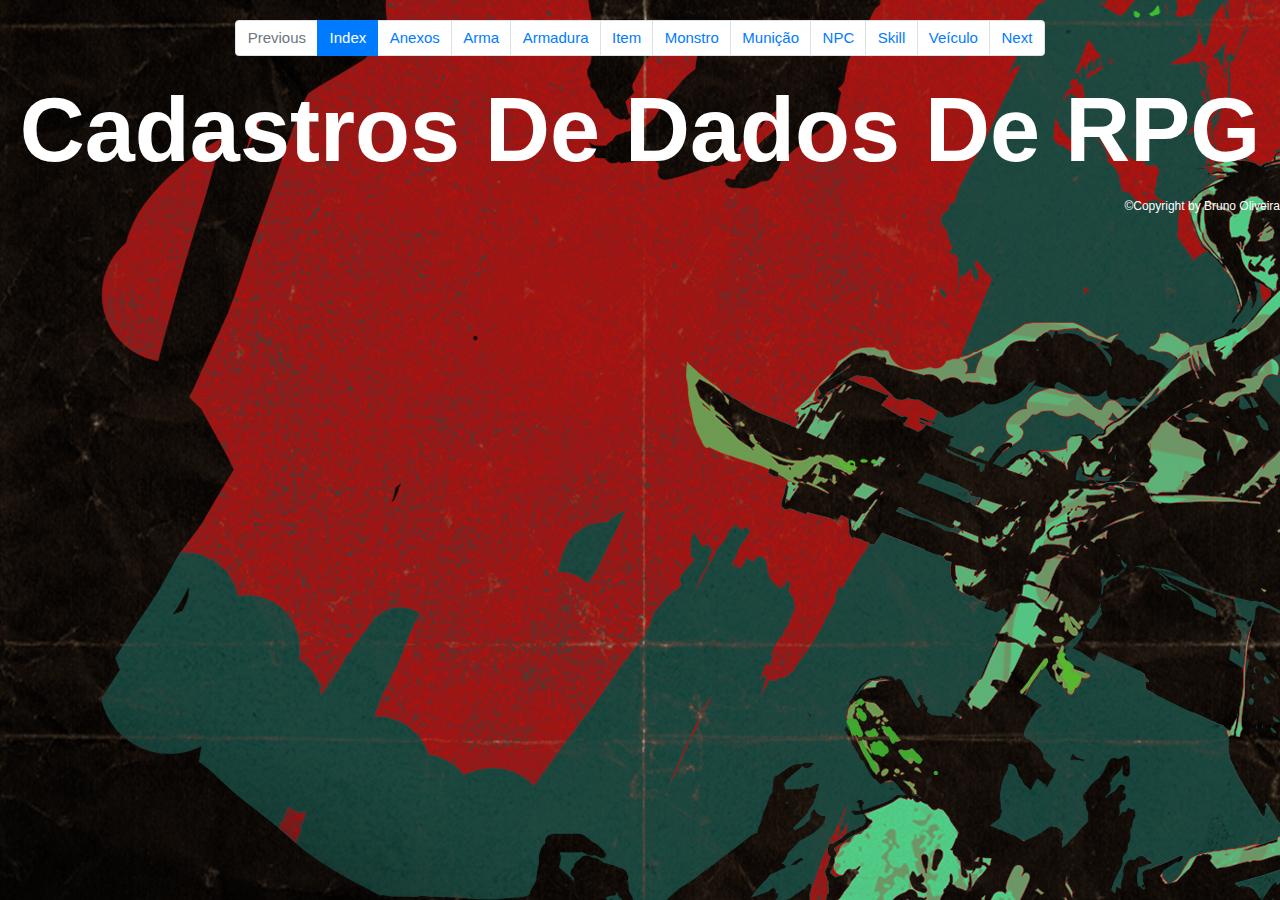
<file: index.html>
<!DOCTYPE html>
<html>

<head>
    <title>RPG</title>
    <meta charset="utf-8">
    <meta name="viewport" content="width=device-width, initial-scale=1">
    <link rel="stylesheet" href="assets/css/bootstrap.css">
    <link rel="stylesheet" href="assets/css/style.css">
    <link rel="stylesheet" href="assets/css/w3.css">
    <link rel="shortcut icon" href="assets/img/ico.png" type="image/x-icon">
</head>

<body background="assets/img/background.jpg" style="background-repeat: no-repeat;">

    <ul class="pagination justify-content-center" style="margin: 20px 0">
        <li class="page-item disabled">
            <a class="page-link" href="#">Previous</a>
        </li>
        <li class="page-item active">
            <a class="page-link" href="index.html">Index</a>
        </li>
        <li class="page-item">
            <a class="page-link" href="attachment.html">Anexos</a>
        </li>
        <li class="page-item">
            <a class="page-link" href="arma.html">Arma</a>
        </li>
        <li class="page-item">
            <a class="page-link" href="armadura.html">Armadura</a>
        </li>
        <li class="page-item">
            <a class="page-link" href="item.html">Item</a>
        </li>
        <li class="page-item">
            <a class="page-link" href="monstro.html">Monstro</a>
        </li>
        <li class="page-item">
            <a class="page-link" href="municaoarmas.html">Munição</a>
        </li>
        <li class="page-item">
            <a class="page-link" href="npc.html">NPC</a>
        </li>
        <li class="page-item">
            <a class="page-link" href="skill.html">Skill</a>
        </li>
        <li class="page-item">
            <a class="page-link" href="veiculo.html">Veículo</a>
        </li>
        <li class="page-item">
            <a class="page-link" href="attachment.html">Next</a>
        </li>
    </ul>
    <h1 class="display-1 text-capitalize font-weight-bolder text-center text-white">Cadastros de Dados de RPG</h1>
    <div class="text-right text-white">
        <small>©Copyright by Bruno Oliveira</small>
    </div>
    <script src="assets/js/jquery.js"></script>
    <script src="assets/js/popper.js"></script>
    <script src="assets/js/bootstrap.js"></script>
    <script src="assets/js/script.js"></script>
</body>

</html>
</file>
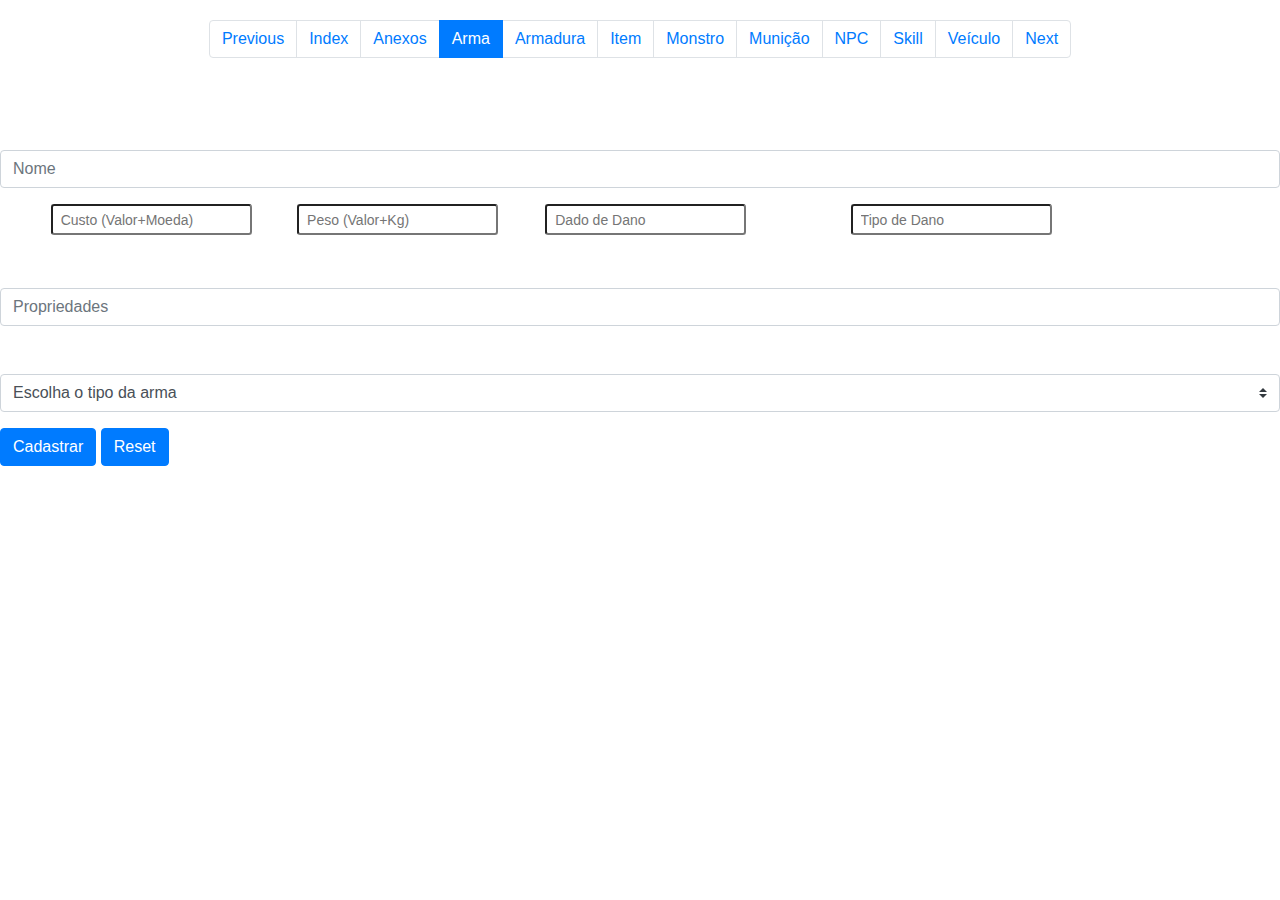
<file: arma.html>
<html>

<head>
    <title>RPG - Armas</title>
    <meta charset="utf-8">
    <meta name="viewport" content="width=device-width, initial-scale=1">
    <link rel="stylesheet" href="https://maxcdn.bootstrapcdn.com/bootstrap/4.3.1/css/bootstrap.min.css">
    <link rel="shortcut icon" href="https://www.favicon.cc/logo3d/444399.png" type="image/x-icon">
</head>

<body background="https://lolstatic-a.akamaihd.net/site/skins-zombie-slayer/e00a99695f876daa0d2226f82576e6a0ac80082f/images/artwork/login-1920x1080.jpg" style="background-repeat: no-repeat;">
    <ul class="pagination justify-content-center" style="margin: 20px 0">
        <li class="page-item">
            <a class="page-link" href="attachment.html">Previous</a>
        </li>
        <li class="page-item">
            <a class="page-link" href="index.html">Index</a>
        </li>
        <li class="page-item">
            <a class="page-link" href="attachment.html">Anexos</a>
        </li>
        <li class="page-item active">
            <a class="page-link" href="arma.html">Arma</a>
        </li>
        <li class="page-item">
            <a class="page-link" href="armadura.html">Armadura</a>
        </li>
        <li class="page-item">
            <a class="page-link" href="item.html">Item</a>
        </li>
        <li class="page-item">
            <a class="page-link" href="monstro.html">Monstro</a>
        </li>
        <li class="page-item">
            <a class="page-link" href="municaoarmas.html">Munição</a>
        </li>
        <li class="page-item">
            <a class="page-link" href="npc.html">NPC</a>
        </li>
        <li class="page-item">
            <a class="page-link" href="skill.html">Skill</a>
        </li>
        <li class="page-item">
            <a class="page-link" href="veiculo.html">Veículo</a>
        </li>
        <li class="page-item">
            <a class="page-link" href="armadura.html">Next</a>
        </li>
    </ul>
    <p class="text-white">Cadastro de Armas</p>

    <form method="post" class="needs-validation" novalidate>

        <div class="form-group">
            <label class="text-white" for="nome">Nome:</label>
            <input type="text" class="form-control" id="nome" placeholder="Nome" value="" name="nome" required />
            <div class="valid-feedback">Válido.</div>
            <div class="invalid-feedback">Por Favor Preencha o Campo.</div>
        </div>
        <div class="form-group float-left">
            <label class="text-white" for="custo">Custo:</label>
            <input type="text" class="form-control-sm" id="custo" placeholder="Custo (Valor+Moeda)" value="" name="custo" required />
            <div class="valid-feedback">Válido.</div>
            <div class="invalid-feedback">Por Favor Preencha o Campo.</div>
        </div>
        <div class="form-group float-left">
            <label class="text-white" for="peso">Peso:</label>
            <input type="text" class="form-control-sm" id="peso" placeholder="Peso (Valor+Kg)" value="" name="peso" required />
            <div class="valid-feedback">Válido.</div>
            <div class="invalid-feedback">Por Favor Preencha o Campo.</div>
        </div>
        <div class="form-group float-left">
            <label class="text-white" for="dano">Dano:</label>
            <input type="text" class="form-control-sm" id="dano" placeholder="Dado de Dano" value="" name="dano" required />
            <div class="valid-feedback">Válido.</div>
            <div class="invalid-feedback">Por Favor Preencha o Campo.</div>
        </div>
        <div class="form-group">
            <label class="text-white" for="tipoDeDano">Tipo de Dano:</label>
            <input type="text" class="form-control-sm" id="tipoDeDano" placeholder="Tipo de Dano" value="" name="tipoDeDano" required />
            <div class="valid-feedback">Válido.</div>
            <div class="invalid-feedback">Por Favor Preencha o Campo.</div>
        </div>
        <div class="form-group">
            <label class="text-white" for="propriedade">Propriedades:</label>
            <input type="text" class="form-control" id="propriedade" placeholder="Propriedades" value="" name="propriedade" required />
            <div class="valid-feedback">Válido.</div>
            <div class="invalid-feedback">Por Favor Preencha o Campo.</div>
        </div>
        <div class="form-group">
            <label class="text-white" for="observacao">Observações:</label>
            <select name="observacao" id="observacao" class="custom-select" required>
            <option selected value="">Escolha o tipo da arma</option>
            <option value="Armas Pequenas">Armas Pequenas</option>
            <option value="Armas Grandes">Armas Grandes</option>
            <option value="Armas Brancas">Armas Brancas</option>
            <option value="Explosivos">Explosivos</option>
            <option value="Especial">Especial</option>
          </select>
            <div class="valid-feedback">Válido.</div>
            <div class="invalid-feedback">Por Favor Preencha o Campo.</div>
        </div>

        <button type="submit" class="btn btn-primary">Cadastrar</button>
        <button type="reset" class="btn btn-primary">Reset</button>

    </form>
    <script src="https://ajax.googleapis.com/ajax/libs/jquery/3.4.1/jquery.min.js"></script>
    <script src="https://cdnjs.cloudflare.com/ajax/libs/popper.js/1.14.7/umd/popper.min.js"></script>
    <script src="https://maxcdn.bootstrapcdn.com/bootstrap/4.3.1/js/bootstrap.min.js"></script>
    <script>
        // Disable form submissions if there are invalid fields
        (function() {
            'use strict';
            window.addEventListener('load', function() {
                // Get the forms we want to add validation styles to
                var forms = document.getElementsByClassName('needs-validation');
                // Loop over them and prevent submission
                var validation = Array.prototype.filter.call(forms, function(form) {
                    form.addEventListener('submit', function(event) {
                        if (form.checkValidity() === false) {
                            event.preventDefault();
                            event.stopPropagation();
                        }
                        form.classList.add('was-validated');
                    }, false);
                });
            }, false);
        })();
    </script>



</body>

</html>
</file>
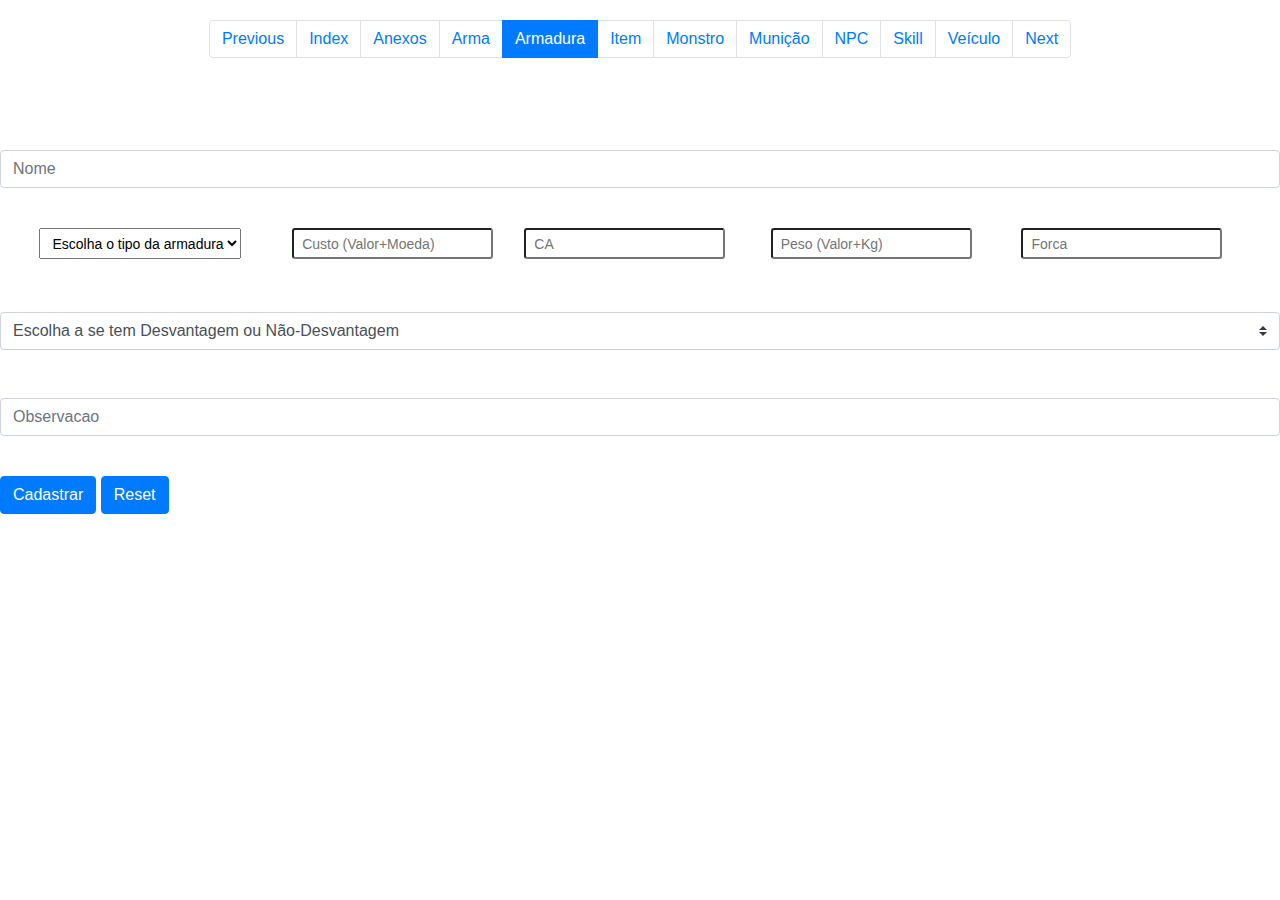
<file: armadura.html>
<!DOCTYPE html>
<html>

<head>
    <title>RPG</title>
    <meta charset="utf-8">
    <meta name="viewport" content="width=device-width, initial-scale=1">
    <link rel="stylesheet" href="https://maxcdn.bootstrapcdn.com/bootstrap/4.3.1/css/bootstrap.min.css">
    <link rel="shortcut icon" href="https://www.favicon.cc/logo3d/444399.png" type="image/x-icon">
</head>

<body background="https://lolstatic-a.akamaihd.net/site/skins-zombie-slayer/e00a99695f876daa0d2226f82576e6a0ac80082f/images/artwork/login-1920x1080.jpg" style="background-repeat: no-repeat;">
    <ul class="pagination justify-content-center" style="margin: 20px 0">
        <li class="page-item">
            <a class="page-link" href="arma.html">Previous</a>
        </li>
        <li class="page-item">
            <a class="page-link" href="index.html">Index</a>
        </li>
        <li class="page-item">
            <a class="page-link" href="attachment.html">Anexos</a>
        </li>
        <li class="page-item">
            <a class="page-link" href="arma.html">Arma</a>
        </li>
        <li class="page-item active">
            <a class="page-link" href="armadura.html">Armadura</a>
        </li>
        <li class="page-item">
            <a class="page-link" href="item.html">Item</a>
        </li>
        <li class="page-item">
            <a class="page-link" href="monstro.html">Monstro</a>
        </li>
        <li class="page-item">
            <a class="page-link" href="municaoarmas.html">Munição</a>
        </li>
        <li class="page-item">
            <a class="page-link" href="npc.html">NPC</a>
        </li>
        <li class="page-item">
            <a class="page-link" href="skill.html">Skill</a>
        </li>
        <li class="page-item">
            <a class="page-link" href="veiculo.html">Veículo</a>
        </li>
        <li class="page-item">
            <a class="page-link" href="item.html">Next</a>
        </li>
    </ul>
    <p class="text-white">Cadastro de Armadura</p>

    <form method="post" class="needs-validation" novalidate>



        <div class="form-group">
            <label class="text-white" for="nome">Nome:</label>
            <input type="text" class="form-control" id="nome" placeholder="Nome" value="" name="nome" required /><br>
            <div class="valid-feedback">Válido.</div>
            <div class="invalid-feedback">Por Favor Preencha o Campo.</div>
        </div>
        <div class="form-group float-left">
            <label class="text-white" for="tipo">Tipo:</label>
            <select name="tipo" id="tipo" class="custom-select-sm" required>
            <option selected value="">Escolha o tipo da armadura</option>
            <option value="Armaduras Leves">Armaduras Leves</option>
            <option value="Armaduras Médias">Armaduras Médias</option>
            <option value="Armaduras Pesadas">Armaduras Pesadas</option>
          </select>
            <div class="valid-feedback">Válido.</div>
            <div class="invalid-feedback">Por Favor Preencha o Campo.</div>
        </div>
        <div class="form-group float-left">
            <label class="text-white" for="custo">Custo:</label>
            <input type="text" class="form-control-sm" id="custo" placeholder="Custo (Valor+Moeda)" value="" name="custo" required /><br>
            <div class="valid-feedback">Válido.</div>
            <div class="invalid-feedback">Por Favor Preencha o Campo.</div>
        </div>
        <div class="form-group float-left">
            <label class="text-white" for="ca">CA:</label>
            <input type="text" class="form-control-sm" id="ca" placeholder="CA" value="" name="ca" required /><br>
            <div class="valid-feedback">Válido.</div>
            <div class="invalid-feedback">Por Favor Preencha o Campo.</div>
        </div>
        <div class="form-group float-left">
            <label class="text-white" for="peso">Peso:</label>
            <input type="text" class="form-control-sm" id="peso" placeholder="Peso (Valor+Kg)" value="" name="peso" required /><br>
            <div class="valid-feedback">Válido.</div>
            <div class="invalid-feedback">Por Favor Preencha o Campo.</div>
        </div>
        <div class="form-group">
            <label class="text-white" for="forca">Forca:</label>
            <input type="text" class="form-control-sm" id="forca" placeholder="Forca" value="" name="forca" required /><br>
            <div class="valid-feedback">Válido.</div>
            <div class="invalid-feedback">Por Favor Preencha o Campo.</div>
        </div>
        <div class="form-group">
            <label class="text-white" for="furtv">Furtividade:</label>
            <select name="furtv" id="furtv" class="custom-select" required>
            <option selected value="">Escolha a se tem Desvantagem ou Não-Desvantagem</option>
            <option value="Desvantagem">Desvantagem</option>
            <option value="X">Não-Desvantagem</option>
            </select>
            <div class="valid-feedback">Válido.</div>
            <div class="invalid-feedback">Por Favor Preencha o Campo.</div>
        </div>
        <div class="form-group">
            <label class="text-white" for="observacao">Observacao:</label>
            <input type="text" class="form-control" id="observacao" placeholder="Observacao" value="" name="observacao" /><br>
            <div class="valid-feedback">Válido.</div>
            <div class="invalid-feedback">Por Favor Preencha o Campo.</div>
        </div>
        <button type="submit" class="btn btn-primary">Cadastrar</button>
        <button type="reset" class="btn btn-primary">Reset</button>
    </form>
    <script src="https://ajax.googleapis.com/ajax/libs/jquery/3.4.1/jquery.min.js"></script>
    <script src="https://cdnjs.cloudflare.com/ajax/libs/popper.js/1.14.7/umd/popper.min.js"></script>
    <script src="https://maxcdn.bootstrapcdn.com/bootstrap/4.3.1/js/bootstrap.min.js"></script>
    <script>
        // Disable form submissions if there are invalid fields
        (function() {
            'use strict';
            window.addEventListener('load', function() {
                // Get the forms we want to add validation styles to
                var forms = document.getElementsByClassName('needs-validation');
                // Loop over them and prevent submission
                var validation = Array.prototype.filter.call(forms, function(form) {
                    form.addEventListener('submit', function(event) {
                        if (form.checkValidity() === false) {
                            event.preventDefault();
                            event.stopPropagation();
                        }
                        form.classList.add('was-validated');
                    }, false);
                });
            }, false);
        })();
    </script>
</body>

</html>
</file>
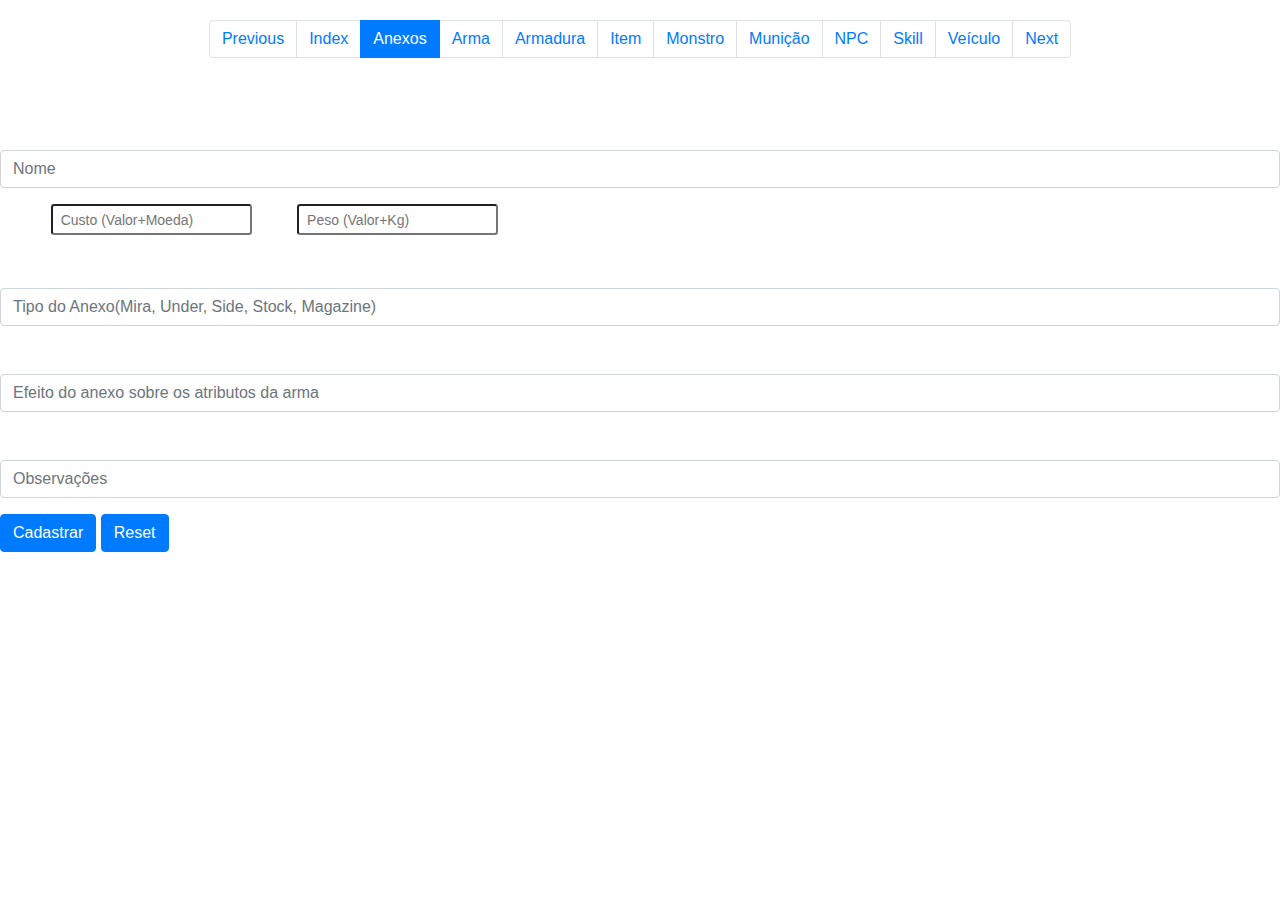
<file: attachment.html>
<!DOCTYPE html>
<html>

<head>
    <title>RPG</title>
    <meta charset="utf-8">
    <meta name="viewport" content="width=device-width, initial-scale=1">
    <link rel="stylesheet" href="https://maxcdn.bootstrapcdn.com/bootstrap/4.3.1/css/bootstrap.min.css">
    <link rel="shortcut icon" href="https://www.favicon.cc/logo3d/444399.png" type="image/x-icon">
</head>

<body background="https://lolstatic-a.akamaihd.net/site/skins-zombie-slayer/e00a99695f876daa0d2226f82576e6a0ac80082f/images/artwork/login-1920x1080.jpg" style="background-repeat: no-repeat;">

    <ul class="pagination justify-content-center" style="margin: 20px 0">
        <li class="page-item">
            <a class="page-link" href="index.html">Previous</a>
        </li>
        <li class="page-item">
            <a class="page-link" href="index.html">Index</a>
        </li>
        <li class="page-item active">
            <a class="page-link" href="attachment.html">Anexos</a>
        </li>
        <li class="page-item">
            <a class="page-link" href="arma.html">Arma</a>
        </li>
        <li class="page-item">
            <a class="page-link" href="armadura.html">Armadura</a>
        </li>
        <li class="page-item">
            <a class="page-link" href="item.html">Item</a>
        </li>
        <li class="page-item">
            <a class="page-link" href="monstro.html">Monstro</a>
        </li>
        <li class="page-item">
            <a class="page-link" href="municaoarmas.html">Munição</a>
        </li>
        <li class="page-item">
            <a class="page-link" href="npc.html">NPC</a>
        </li>
        <li class="page-item">
            <a class="page-link" href="skill.html">Skill</a>
        </li>
        <li class="page-item">
            <a class="page-link" href="veiculo.html">Veículo</a>
        </li>
        <li class="page-item">
            <a class="page-link" href="arma.html">Next</a>
        </li>
    </ul>

    <p class="text-white">Cadastro de Anexos</p>

    <form method="post" class="needs-validation" novalidate>

        <div class="form-group">
            <label class="text-white" for="nome">Nome:</label>
            <input type="text" class="form-control" id="nome" placeholder="Nome" value="" name="nome" required />
            <div class="valid-feedback">Válido.</div>
            <div class="invalid-feedback">Por Favor Preencha o Campo.</div>
        </div>

        <div class="form-group float-left">
            <label class="text-white" for="custo">Custo:</label>
            <input type="text" class="form-control-sm" id="custo" placeholder="Custo (Valor+Moeda)" value="" name="custo" required />
            <div class="valid-feedback">Válido.</div>
            <div class="invalid-feedback">Por Favor Preencha o Campo.</div>
        </div>

        <div class="form-group">
            <label class="text-white" for="peso">Peso:</label>
            <input type="text" class="form-control-sm" id="peso" placeholder="Peso (Valor+Kg)" value="" name="peso" required />
            <div class="valid-feedback">Válido.</div>
            <div class="invalid-feedback">Por Favor Preencha o Campo.</div>
        </div>

        <div class="form-group">
            <label class="text-white" for="tipo">Tipo:</label>
            <input type="text" class="form-control" id="tipo" placeholder="Tipo do Anexo(Mira, Under, Side, Stock, Magazine)" value="" name="tipo" required />
            <div class="valid-feedback">Válido.</div>
            <div class="invalid-feedback">Por Favor Preencha o Campo.</div>
        </div>

        <div class="form-group">
            <label class="text-white" for="efeito">Efeito:</label>
            <input type="text" class="form-control" id="efeito" placeholder="Efeito do anexo sobre os atributos da arma" value="" name="efeito" required />
            <div class="valid-feedback">Válido.</div>
            <div class="invalid-feedback">Por Favor Preencha o Campo.</div>
        </div>

        <div class="form-group">
            <label class="text-white" for="observacao">Observações:</label>
            <input type="text" class="form-control" id="observacao" placeholder="Observações" value="" name="observacao" required />
            <div class="valid-feedback">Válido.</div>
            <div class="invalid-feedback">Por Favor Preencha o Campo.</div>
        </div>

        <button type="submit" class="btn btn-primary">Cadastrar</button>
        <button type="reset" class="btn btn-primary">Reset</button>

    </form>
    <script src="https://ajax.googleapis.com/ajax/libs/jquery/3.4.1/jquery.min.js"></script>
    <script src="https://cdnjs.cloudflare.com/ajax/libs/popper.js/1.14.7/umd/popper.min.js"></script>
    <script src="https://maxcdn.bootstrapcdn.com/bootstrap/4.3.1/js/bootstrap.min.js"></script>
    <script>
        // Disable form submissions if there are invalid fields
        (function() {
            'use strict';
            window.addEventListener('load', function() {
                // Get the forms we want to add validation styles to
                var forms = document.getElementsByClassName('needs-validation');
                // Loop over them and prevent submission
                var validation = Array.prototype.filter.call(forms, function(form) {
                    form.addEventListener('submit', function(event) {
                        if (form.checkValidity() === false) {
                            event.preventDefault();
                            event.stopPropagation();
                        }
                        form.classList.add('was-validated');
                    }, false);
                });
            }, false);
        })();
    </script>
</body>

</html>
</file>
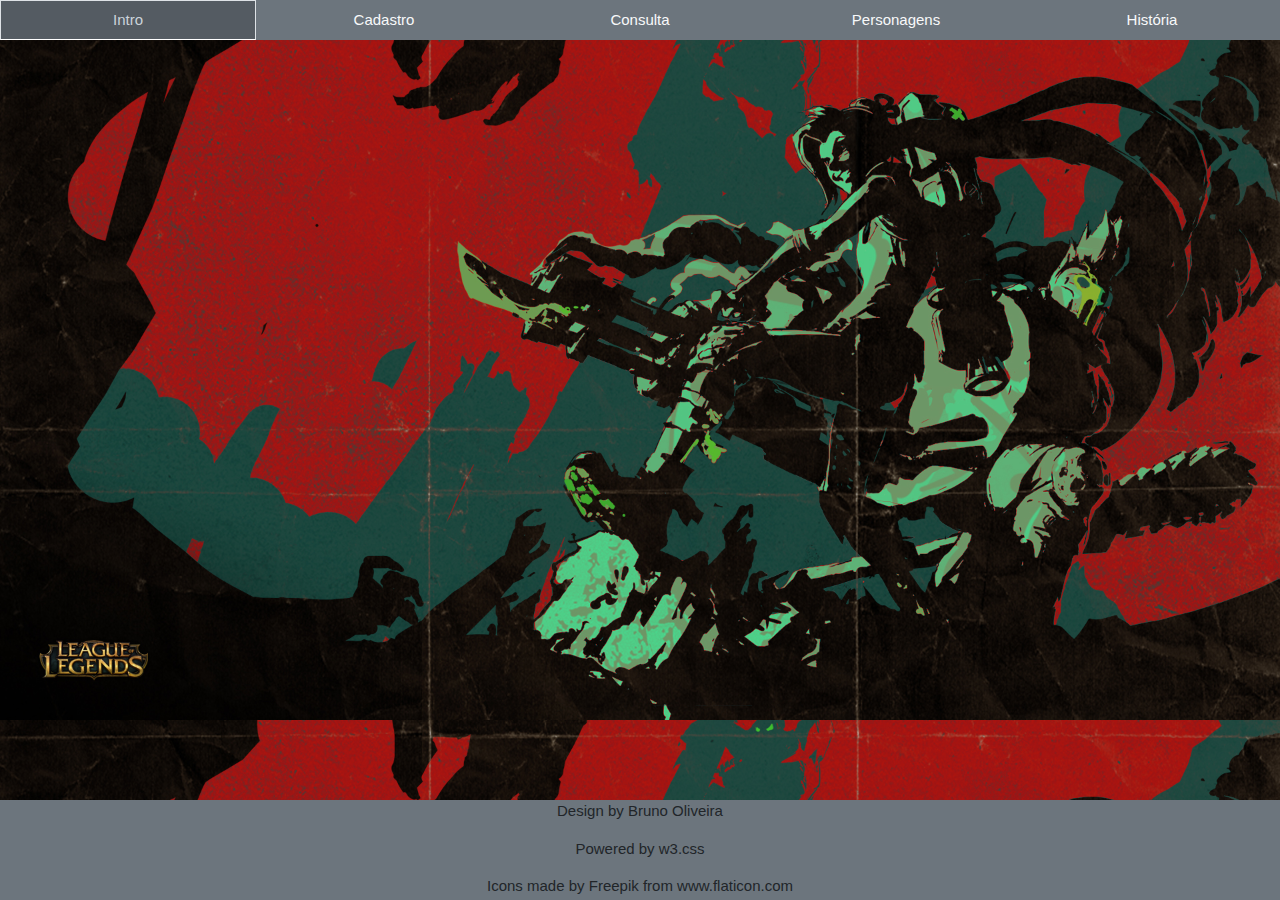
<file: character.html>
<!DOCTYPE html>
<html lang="pt-br">

<head>
    <meta charset="UTF-8">
    <meta name="viewport" content="width=device-width, initial-scale=1.0">
    <meta http-equiv="X-UA-Compatible" content="ie=edge">
    <title>O Inicio do Fim</title>
    <link rel="stylesheet" href="assets/css/style.css">
    <link rel="stylesheet" href="assets/css/bootstrap.css">
    <link rel="stylesheet" href="assets/css/w3.css">
    <link rel="stylesheet" href="https://use.fontawesome.com/releases/v5.6.3/css/all.css" integrity="sha384-UHRtZLI+pbxtHCWp1t77Bi1L4ZtiqrqD80Kn4Z8NTSRyMA2Fd33n5dQ8lWUE00s/" crossorigin="anonymous">
    <link rel="shortcut icon" href="assets/img/ico.png" type="image/x-icon">
</head>

<body class="back">
    <!-- Head Section -->
    <nav class="menu">
        <button type="button" class="open-menu"><i class="fas fa-bars"></i></button>
        <div class="backdrop"></div>
        <ul class="nav nav-tabs nav-justified">
            <li class="nav-item">
                <a class="nav-link active bg-secondary text-light" href="index.html">Intro</a>
            </li>
            <li class="nav-item">
                <a class="nav-link bg-secondary text-light" href="new.html">Cadastro</a>
            </li>
            <li class="nav-item">
                <a class="nav-link bg-secondary text-light" href="search.html">Consulta</a>
            </li>
            <li class="nav-item">
                <a class="nav-link bg-secondary text-light" href="character.html">Personagens</a>
            </li>
            <li class="nav-item">
                <a class="nav-link bg-secondary text-light" href="history.html">História</a>
            </li>
        </ul>
    </nav>

    <!-- Main Section -->
    <!-- TODO: tela inicial, conteudo a definir-->

    <!-- Footer Section -->
    <footer class="w3-container w3-center bg-secondary footer">
        <p class="w3-hover-opacity">
            <a class="links" target="_blank" href="">Design by Bruno Oliveira</a>
        </p>
        <p>Powered by <a href="https://www.w3schools.com/w3css/default.asp" target="_blank">w3.css</a></p>
        <p> Icons made by <a href="https://www.flaticon.com/authors/freepik" target="_blank" title="Freepik">Freepik</a> from <a href="https://www.flaticon.com/" target="_blank" title="Flaticon"> www.flaticon.com</a></p>
    </footer>

    <script src="assets/js/script.js"></script>
    <script src="assets/js/jquery.js"></script>
    <script src="assets/js/popper.js"></script>
    <script src="assets/js/bootstrap.js"></script>
</body>

</html>
</file>
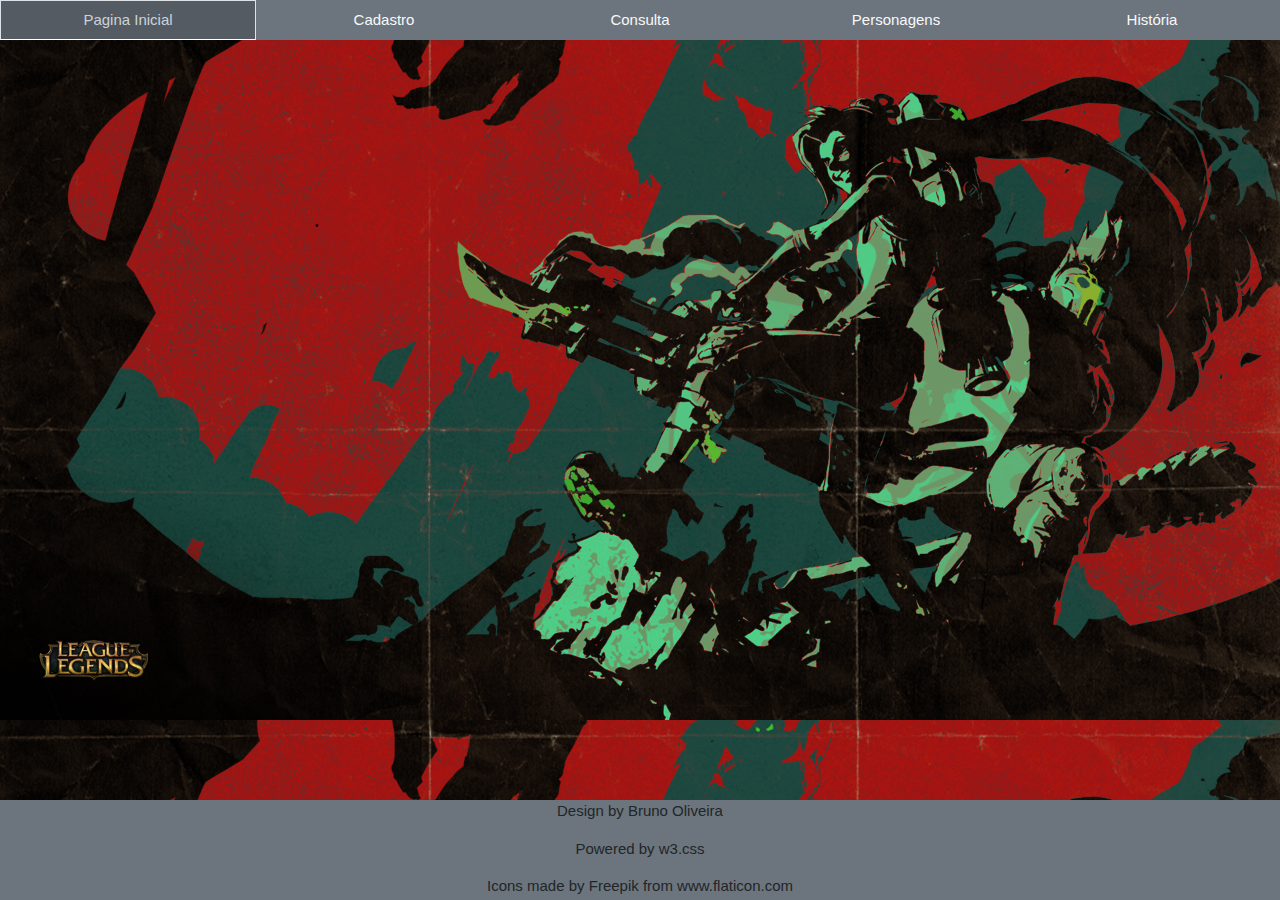
<file: history.html>
<!DOCTYPE html>
<html lang="pt-br">

<head>
    <meta charset="UTF-8">
    <meta name="viewport" content="width=device-width, initial-scale=1.0">
    <meta http-equiv="X-UA-Compatible" content="ie=edge">
    <title>O Inicio do Fim</title>
    <link rel="stylesheet" href="assets/css/style.css">
    <link rel="stylesheet" href="assets/css/bootstrap.css">
    <link rel="stylesheet" href="assets/css/w3.css">
    <link rel="stylesheet" href="https://use.fontawesome.com/releases/v5.6.3/css/all.css" integrity="sha384-UHRtZLI+pbxtHCWp1t77Bi1L4ZtiqrqD80Kn4Z8NTSRyMA2Fd33n5dQ8lWUE00s/" crossorigin="anonymous">
    <link rel="shortcut icon" href="assets/img/ico.png" type="image/x-icon">
</head>

<body class="back">
    <!-- Head Section -->
    <nav class="menu">
        <button type="button" class="open-menu"><i class="fas fa-bars"></i></button>
        <div class="backdrop"></div>
        <ul class="nav nav-tabs nav-justified">
            <li class="nav-item">
                <a class="nav-link active bg-secondary text-light" href="index.html">Pagina Inicial</a>
            </li>
            <li class="nav-item">
                <a class="nav-link bg-secondary text-light" href="new.html">Cadastro</a>
            </li>
            <li class="nav-item">
                <a class="nav-link bg-secondary text-light" href="search.html">Consulta</a>
            </li>
            <li class="nav-item">
                <a class="nav-link bg-secondary text-light" href="character.html">Personagens</a>
            </li>
            <li class="nav-item">
                <a class="nav-link bg-secondary text-light" href="history.html">História</a>
            </li>
        </ul>
    </nav>

    <!-- Main Section -->
    <!-- TODO: tela inicial, conteudo a definir-->

    <!-- Footer Section -->
    <footer class="w3-container w3-center bg-secondary footer">
        <p class="w3-hover-opacity">
            <a class="links" target="_blank" href="">Design by Bruno Oliveira</a>
        </p>
        <p>Powered by <a href="https://www.w3schools.com/w3css/default.asp" target="_blank">w3.css</a></p>
        <p> Icons made by <a href="https://www.flaticon.com/authors/freepik" target="_blank" title="Freepik">Freepik</a> from <a href="https://www.flaticon.com/" target="_blank" title="Flaticon"> www.flaticon.com</a></p>
    </footer>

    <script src="assets/js/script.js"></script>
    <script src="assets/js/jquery.js"></script>
    <script src="assets/js/popper.js"></script>
    <script src="assets/js/bootstrap.js"></script>
</body>

</html>
</file>
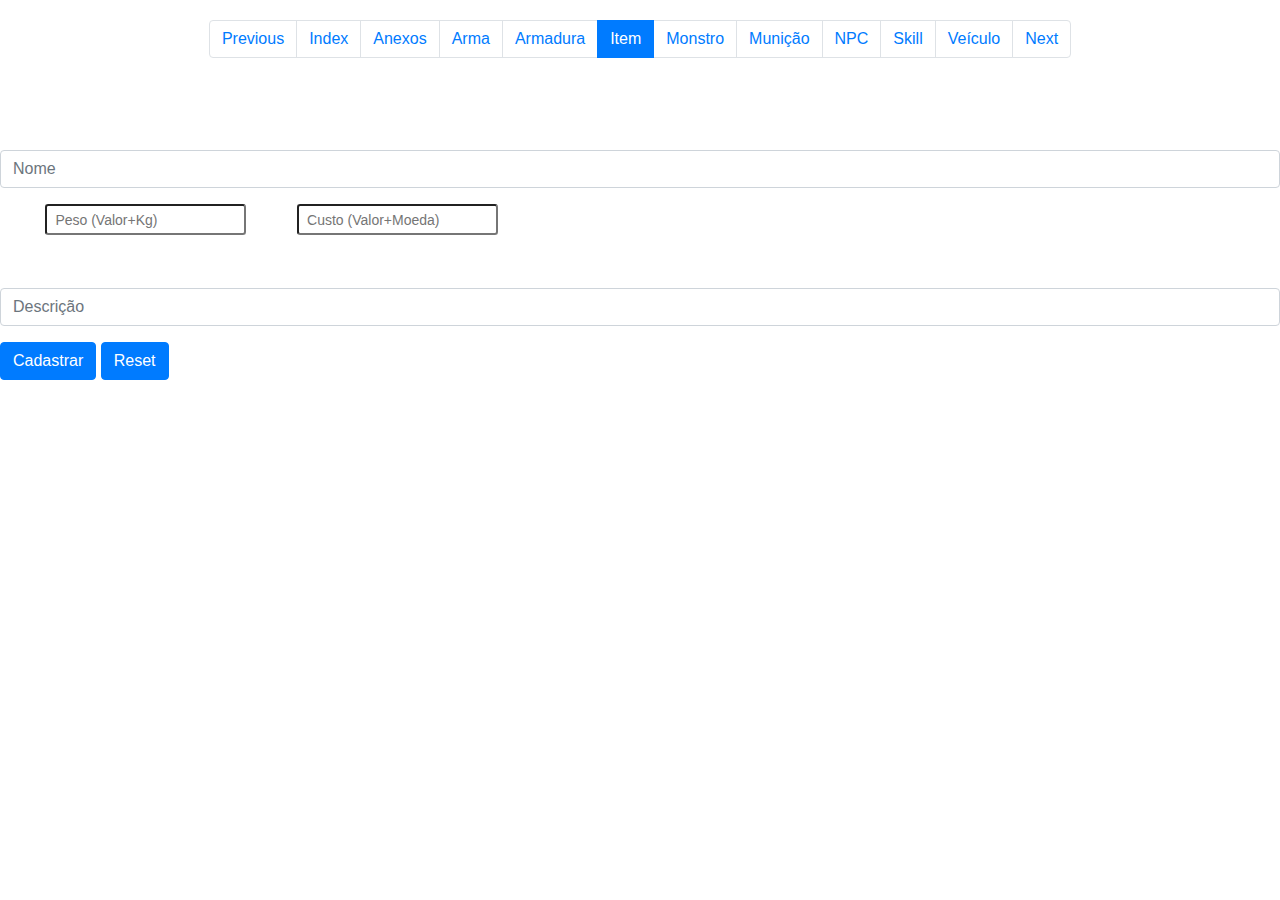
<file: item.html>
<!DOCTYPE html>
<html>

<head>
    <title>RPG - Item</title>
    <meta charset="utf-8">
    <meta name="viewport" content="width=device-width, initial-scale=1">
    <link rel="stylesheet" href="https://maxcdn.bootstrapcdn.com/bootstrap/4.3.1/css/bootstrap.min.css">
    <link rel="shortcut icon" href="https://www.favicon.cc/logo3d/444399.png" type="image/x-icon">
</head>

<body background="https://lolstatic-a.akamaihd.net/site/skins-zombie-slayer/e00a99695f876daa0d2226f82576e6a0ac80082f/images/artwork/login-1920x1080.jpg" style="background-repeat: no-repeat;">
    <ul class="pagination justify-content-center" style="margin: 20px 0">
        <li class="page-item">
            <a class="page-link" href="armadura.html">Previous</a>
        </li>
        <li class="page-item">
            <a class="page-link" href="index.html">Index</a>
        </li>
        <li class="page-item">
            <a class="page-link" href="attachment.html">Anexos</a>
        </li>
        <li class="page-item">
            <a class="page-link" href="arma.html">Arma</a>
        </li>
        <li class="page-item">
            <a class="page-link" href="armadura.html">Armadura</a>
        </li>
        <li class="page-item active">
            <a class="page-link" href="item.html">Item</a>
        </li>
        <li class="page-item">
            <a class="page-link" href="monstro.html">Monstro</a>
        </li>
        <li class="page-item">
            <a class="page-link" href="municaoarmas.html">Munição</a>
        </li>
        <li class="page-item">
            <a class="page-link" href="npc.html">NPC</a>
        </li>
        <li class="page-item">
            <a class="page-link" href="skill.html">Skill</a>
        </li>
        <li class="page-item">
            <a class="page-link" href="veiculo.html">Veículo</a>
        </li>
        <li class="page-item">
            <a class="page-link" href="monstro.html">Next</a>
        </li>
    </ul>
    <p class="text-white">Cadastro de Itens</p>
    <form method="post" class="needs-validation" novalidate>

        <div class="form-group">
            <label class="text-white" for="nome">Nome:</label>
            <input type="text" class="form-control" id="nome" placeholder="Nome" value="" name="nome" required />
            <div class="valid-feedback">Válido.</div>
            <div class="invalid-feedback">Por Favor Preencha o Campo.</div>
        </div>
        <div class="form-group float-left">
            <label class="text-white" for="peso">Peso:</label>
            <input type="text" class="form-control-sm" id="peso" placeholder="Peso (Valor+Kg)" value="" name="peso" required />
            <div class="valid-feedback">Válido.</div>
            <div class="invalid-feedback">Por Favor Preencha o Campo.</div>
        </div>
        <div class="form-group">
            <label class="text-white" for="custo">Custo:</label>
            <input type="text" class="form-control-sm" id="custo" placeholder="Custo (Valor+Moeda)" value="" name="custo" required />
            <div class="valid-feedback">Válido.</div>
            <div class="invalid-feedback">Por Favor Preencha o Campo.</div>
        </div>
        <div class="form-group">
            <label class="text-white" for="descricao">Descrição:</label>
            <input type="text" class="form-control" id="descricao" placeholder="Descrição" value="" name="descricao" />
            <div class="valid-feedback">Válido.</div>
            <div class="invalid-feedback">Por Favor Preencha o Campo.</div>
        </div>

        <button type="submit" class="btn btn-primary">Cadastrar</button>
        <button type="reset" class="btn btn-primary">Reset</button>
    </form>
    <script src="https://ajax.googleapis.com/ajax/libs/jquery/3.4.1/jquery.min.js"></script>
    <script src="https://cdnjs.cloudflare.com/ajax/libs/popper.js/1.14.7/umd/popper.min.js"></script>
    <script src="https://maxcdn.bootstrapcdn.com/bootstrap/4.3.1/js/bootstrap.min.js"></script>
    <script>
        // Disable form submissions if there are invalid fields
        (function() {
            'use strict';
            window.addEventListener('load', function() {
                // Get the forms we want to add validation styles to
                var forms = document.getElementsByClassName('needs-validation');
                // Loop over them and prevent submission
                var validation = Array.prototype.filter.call(forms, function(form) {
                    form.addEventListener('submit', function(event) {
                        if (form.checkValidity() === false) {
                            event.preventDefault();
                            event.stopPropagation();
                        }
                        form.classList.add('was-validated');
                    }, false);
                });
            }, false);
        })();
    </script>

</body>

</html>
</file>
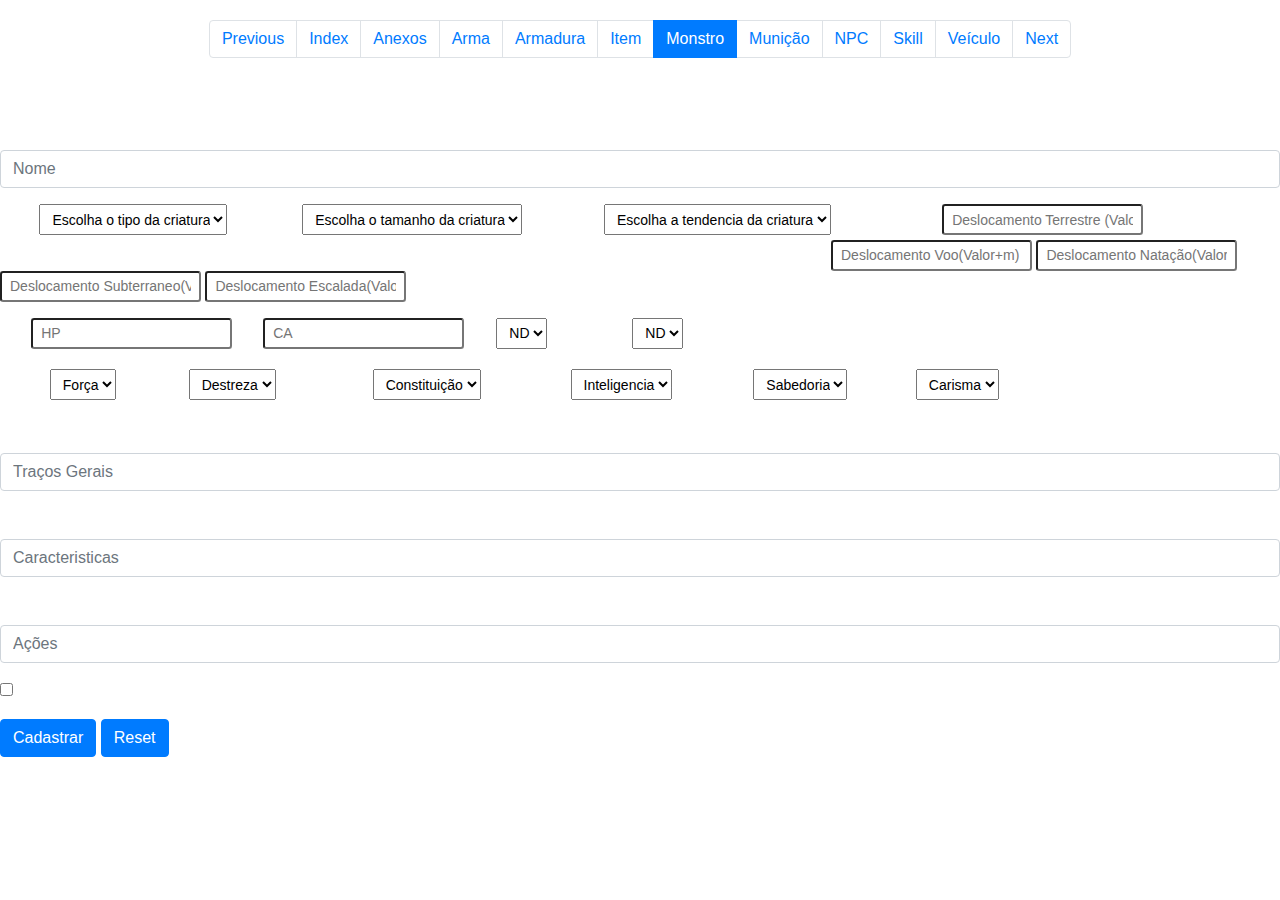
<file: monstro.html>
<!DOCTYPE html>
<html>

<head>
    <title>RPG - Monstro</title>
    <meta charset="utf-8">
    <meta name="viewport" content="width=device-width, initial-scale=1">
    <link rel="stylesheet" href="https://maxcdn.bootstrapcdn.com/bootstrap/4.3.1/css/bootstrap.min.css">
    <link rel="shortcut icon" href="https://www.favicon.cc/logo3d/444399.png" type="image/x-icon">
</head>

<body background="https://lolstatic-a.akamaihd.net/site/skins-zombie-slayer/e00a99695f876daa0d2226f82576e6a0ac80082f/images/artwork/login-1920x1080.jpg" style="background-repeat: no-repeat;">
    <ul class="pagination justify-content-center" style="margin: 20px 0">
        <li class="page-item">
            <a class="page-link" href="item.html">Previous</a>
        </li>
        <li class="page-item">
            <a class="page-link" href="index.html">Index</a>
        </li>
        <li class="page-item">
            <a class="page-link" href="attachment.html">Anexos</a>
        </li>
        <li class="page-item">
            <a class="page-link" href="arma.html">Arma</a>
        </li>
        <li class="page-item">
            <a class="page-link" href="armadura.html">Armadura</a>
        </li>
        <li class="page-item">
            <a class="page-link" href="item.html">Item</a>
        </li>
        <li class="page-item active">
            <a class="page-link" href="monstro.html">Monstro</a>
        </li>
        <li class="page-item">
            <a class="page-link" href="municaoarmas.html">Munição</a>
        </li>
        <li class="page-item">
            <a class="page-link" href="npc.html">NPC</a>
        </li>
        <li class="page-item">
            <a class="page-link" href="skill.html">Skill</a>
        </li>
        <li class="page-item">
            <a class="page-link" href="veiculo.html">Veículo</a>
        </li>
        <li class="page-item">
            <a class="page-link" href="municaoarmas.html">Next</a>
        </li>
    </ul>
    <p class="text-white">Cadastro de Monstro</p>

    <form method="post" class="needs-validation" novalidate>

        <div class="form-group">
            <label class="text-white" for="nome">Nome:</label>
            <input type="text" class="form-control" id="nome" placeholder="Nome" value="" name="nome" required />
            <div class="valid-feedback">Válido.</div>
            <div class="invalid-feedback">Por Favor Preencha o Campo.</div>
        </div>
        <div class="form-group float-left">
            <label class="text-white" for="tipo">Tipo:</label>
            <select class="custom-select-sm" id="tipo" name="tipo" required>
            <option selected value="">Escolha o tipo da criatura</option>
            <option value="Bestas">Bestas</option>
            <option value="Celestial">Celestial</option>
            <option value="Constructo">Constructo</option>
            <option value="Corruptor">Corruptor</option>
            <option value="Humanoide">Humanoide</option>
            <option value="Monstruosidade">Monstruosidade</option>
            <option value="Morto-Vivo">Morto-Vivo</option>           
            </select>
            <div class="valid-feedback">Válido.</div>
            <div class="invalid-feedback">Por Favor Preencha o Campo.</div>
        </div>

        <div class="form-group float-left">
            <label class="text-white" for="tamanho">Tamanho:</label>
            <select class="custom-select-sm" id="tamanho" name="tamanho" required>
            <option selected value="">Escolha o tamanho da criatura</option>
            <option value="Miúdo">Miúdo</option>
            <option value="Pequeno">Pequeno</option>
            <option value="Médio">Médio</option>
            <option value="Grande">Grande</option>
            <option value="Enorme">Enorme</option>
            <option value="Imenso">Imenso</option>
            </select>
            <div class="valid-feedback">Válido.</div>
            <div class="invalid-feedback">Por Favor Preencha o Campo.</div>
        </div>
        <div class="form-group float-left">
            <label class="text-white" for="tendencia">Tendencia:</label>
            <select class="custom-select-sm" id="tendencia" name="tendencia" required>
            <option selected value="">Escolha a tendencia da criatura</option>
            <option value="Leal e Bom">Leal e Bom</option>
            <option value="Neutro e Bom">Neutro e Bom</option>
            <option value="Caótico e Bom">Caótico e Bom</option>
            <option value="Neutro">Neutro</option>
            <option value="Neutro e Leal">Neutro e Leal</option>
            <option value="Neutro e Caótico">Neutro e Caótico</option>
            <option value="Leal e Mal">Leal e Mal</option>
            <option value="Neutro e Mal">Neutro e Mal</option>
            <option value="Caótico e Mal">Caótico e Mal</option>
            </select>
            <div class="valid-feedback">Válido.</div>
            <div class="invalid-feedback">Por Favor Preencha o Campo.</div>
        </div>
        <div class="form-group">
            <label class="text-white" for="desloc">Deslocamento:</label>
            <input type="text" class="form-control-sm" id="desloc" placeholder="Deslocamento Terrestre (Valor+m)" value="" name="desloc_t" required />
            <input type="text" class="form-control-sm" id="desloc" placeholder="Deslocamento Voo(Valor+m)" value="" name="desloc_v" />
            <input type="text" class="form-control-sm" id="desloc" placeholder="Deslocamento Natação(Valor+m)" value="" name="desloc_n" />
            <input type="text" class="form-control-sm" id="desloc" placeholder="Deslocamento Subterraneo(Valor+m)" value="" name="desloc_s" />
            <input type="text" class="form-control-sm" id="desloc" placeholder="Deslocamento Escalada(Valor+m)" value="" name="desloc_e" />
            <div class="valid-feedback">Válido.</div>
            <div class="invalid-feedback">Por Favor Preencha o Campo.</div>
        </div>
        <div class="form-group float-left">
            <label class="text-white" for="hp">HP:</label>
            <input type="text" class="form-control-sm" id="hp" placeholder="HP" value="" name="hp" required />
            <div class="valid-feedback">Válido.</div>
            <div class="invalid-feedback">Por Favor Preencha o Campo.</div>
        </div>
        <div class="form-group float-left">
            <label class="text-white" for="ca">CA:</label>
            <input type="text" class="form-control-sm" id="ca" placeholder="CA" value="" name="ca" required />
            <div class="valid-feedback">Válido.</div>
            <div class="invalid-feedback">Por Favor Preencha o Campo.</div>
        </div>
        <div class="form-group float-left">
            <label class="text-white" for="nd">ND:</label>
            <select name="nd" id="nd" class="custom-select-sm" required>
            <option selected value="">ND</option>
            <option value="0(10XP)">0</option>
            <option value="1/8(25XP)">1/8</option>
            <option value="1/4(50XP)">1/4</option>
            <option value="1/2(100XP)">1/2</option>
            <option value="1(200XP)">1</option>
            <option value="2(450XP)">2</option>
            <option value="3(700XP)">3</option>
            <option value="4(1.100XP)">4</option>
            <option value="5(1.800XP)">5</option>
            <option value="6(1.800XP)">6</option>
            <option value="7(2.900XP)">7</option>
            <option value="8(3.900XP)">8</option>
            <option value="9(5.000XP)">9</option>
            <option value="10(5.900XP)">10</option>
            <option value="11(7.200XP)">11</option>
            <option value="12(8.400XP)">12</option>
            <option value="13(10.000XP)">13</option>
            <option value="14(11.500XP)">14</option>
            <option value="15(13.000XP)">15</option>
            <option value="16(15.000XP)">16</option>
            <option value="17(18.000XP)">17</option>
            <option value="18(20.000XP)">18</option>
            <option value="19(22.000XP)">19</option>
            <option value="20(25.000XP)">20</option>
            <option value="21(33.000XP)">21</option>
            <option value="22(41.000XP)">22</option>
            <option value="23(50.000XP)">23</option>
            <option value="24(62.000XP)">24</option>
            <option value="25(75.000XP)">25</option>
            <option value="26(90.000XP)">26</option>
            <option value="27(105.000XP)">27</option>
            <option value="28(120.000XP)">28</option>
            <option value="29(135.000XP)">29</option>
            <option value="30(155.000XP)">30</option>
            </select>
            <div class="valid-feedback">Válido.</div>
            <div class="invalid-feedback">Por Favor Preencha o Campo.</div>
        </div>
        <div class="form-group">
            <label class="text-white" for="bp">BP por ND:</label>
            <select name="bp" id="bp" class="custom-select-sm" required>
            <option selected value="">ND</option>
            <option value="+2">0</option>
            <option value="+2">1/8</option>
            <option value="+2">1/4</option>
            <option value="+2">1/2</option>
            <option value="+2">1</option>
            <option value="+2">2</option>
            <option value="+2">3</option>
            <option value="+2">4</option>
            <option value="+3">5</option>
            <option value="+3">6</option>
            <option value="+3">7</option>
            <option value="+3">8</option>
            <option value="+4">9</option>
            <option value="+4">10</option>
            <option value="+4">11</option>
            <option value="+4">12</option>
            <option value="+5">13</option>
            <option value="+5">14</option>
            <option value="+5">15</option>
            <option value="+5">16</option>
            <option value="+6">17</option>
            <option value="+6">18</option>
            <option value="+6">19</option>
            <option value="+6">20</option>
            <option value="+7">21</option>
            <option value="+7">22</option>
            <option value="+7">23</option>
            <option value="+7">24</option>
            <option value="+8">25</option>
            <option value="+8">26</option>
            <option value="+8">27</option>
            <option value="+8">28</option>
            <option value="+9">29</option>
            <option value="+9">30</option>
            </select>
            <div class="valid-feedback">Válido.</div>
            <div class="invalid-feedback">Por Favor Preencha o Campo.</div>
        </div>
        <div class="form-group float-left">
            <label class="text-white" for="str">Forca:</label>
            <select name="str" id="str" class="custom-select-sm" required>
            <option selected value="">Força</option>
            <option value="1(-5)">1</option>
            <option value="2(-4)">2</option>
            <option value="3(-4)">3</option>
            <option value="4(-3)">4</option>
            <option value="5(-3)">5</option>
            <option value="6(-2)">6</option>
            <option value="7(-2)">7</option>
            <option value="8(-1)">8</option>
            <option value="9(-1)">9</option>
            <option value="10(0)">10</option>
            <option value="11(0)">11</option>
            <option value="12(+1)">12</option>
            <option value="13(+1)">13</option>
            <option value="14(+2)">14</option>
            <option value="15(+2)">15</option>
            <option value="16(+3)">16</option>
            <option value="17(+3)">17</option>
            <option value="18(+4)">18</option>
            <option value="19(+4)">19</option>
            <option value="20(+5)">20</option>
            <option value="21(+5)">21</option>
            <option value="22(+6)">22</option>
            <option value="23(+6)">23</option>
            <option value="24(+7)">24</option>
            <option value="25(+7">25</option>
            <option value="26(+8)">26</option>
            <option value="27(+8)">27</option>
            <option value="28(+9)">28</option>
            <option value="29(+9)">29</option>
            <option value="30(+10)">30</option>
            </select>
            <div class="valid-feedback">Válido.</div>
            <div class="invalid-feedback">Por Favor Preencha o Campo.</div>
        </div>
        <div class="form-group float-left">
            <label class="text-white" for="dex">Destreza:</label>
            <select name="dex" id="dex" class="custom-select-sm" required>
            <option selected value="">Destreza</option>
            <option value="1(-5)">1</option>
            <option value="2(-4)">2</option>
            <option value="3(-4)">3</option>
            <option value="4(-3)">4</option>
            <option value="5(-3)">5</option>
            <option value="6(-2)">6</option>
            <option value="7(-2)">7</option>
            <option value="8(-1)">8</option>
            <option value="9(-1)">9</option>
            <option value="10(0)">10</option>
            <option value="11(0)">11</option>
            <option value="12(+1)">12</option>
            <option value="13(+1)">13</option>
            <option value="14(+2)">14</option>
            <option value="15(+2)">15</option>
            <option value="16(+3)">16</option>
            <option value="17(+3)">17</option>
            <option value="18(+4)">18</option>
            <option value="19(+4)">19</option>
            <option value="20(+5)">20</option>
            <option value="21(+5)">21</option>
            <option value="22(+6)">22</option>
            <option value="23(+6)">23</option>
            <option value="24(+7)">24</option>
            <option value="25(+7">25</option>
            <option value="26(+8)">26</option>
            <option value="27(+8)">27</option>
            <option value="28(+9)">28</option>
            <option value="29(+9)">29</option>
            <option value="30(+10)">30</option>
            </select>
            <div class="valid-feedback">Válido.</div>
            <div class="invalid-feedback">Por Favor Preencha o Campo.</div>
        </div>
        <div class="form-group float-left">
            <label class="text-white" for="con">Constituição:</label>
            <select name="con" id="con" class="custom-select-sm" required>
            <option selected value="">Constituição</option>
            <option value="1(-5)">1</option>
            <option value="2(-4)">2</option>
            <option value="3(-4)">3</option>
            <option value="4(-3)">4</option>
            <option value="5(-3)">5</option>
            <option value="6(-2)">6</option>
            <option value="7(-2)">7</option>
            <option value="8(-1)">8</option>
            <option value="9(-1)">9</option>
            <option value="10(0)">10</option>
            <option value="11(0)">11</option>
            <option value="12(+1)">12</option>
            <option value="13(+1)">13</option>
            <option value="14(+2)">14</option>
            <option value="15(+2)">15</option>
            <option value="16(+3)">16</option>
            <option value="17(+3)">17</option>
            <option value="18(+4)">18</option>
            <option value="19(+4)">19</option>
            <option value="20(+5)">20</option>
            <option value="21(+5)">21</option>
            <option value="22(+6)">22</option>
            <option value="23(+6)">23</option>
            <option value="24(+7)">24</option>
            <option value="25(+7">25</option>
            <option value="26(+8)">26</option>
            <option value="27(+8)">27</option>
            <option value="28(+9)">28</option>
            <option value="29(+9)">29</option>
            <option value="30(+10)">30</option>
            </select>
            <div class="valid-feedback">Válido.</div>
            <div class="invalid-feedback">Por Favor Preencha o Campo.</div>
        </div>
        <div class="form-group float-left">
            <label class="text-white" for="inte">Inteligencia:</label>
            <select name="inte" id="inte" class="custom-select-sm" required>
            <option selected value="">Inteligencia</option>
            <option value="1(-5)">1</option>
            <option value="2(-4)">2</option>
            <option value="3(-4)">3</option>
            <option value="4(-3)">4</option>
            <option value="5(-3)">5</option>
            <option value="6(-2)">6</option>
            <option value="7(-2)">7</option>
            <option value="8(-1)">8</option>
            <option value="9(-1)">9</option>
            <option value="10(0)">10</option>
            <option value="11(0)">11</option>
            <option value="12(+1)">12</option>
            <option value="13(+1)">13</option>
            <option value="14(+2)">14</option>
            <option value="15(+2)">15</option>
            <option value="16(+3)">16</option>
            <option value="17(+3)">17</option>
            <option value="18(+4)">18</option>
            <option value="19(+4)">19</option>
            <option value="20(+5)">20</option>
            <option value="21(+5)">21</option>
            <option value="22(+6)">22</option>
            <option value="23(+6)">23</option>
            <option value="24(+7)">24</option>
            <option value="25(+7">25</option>
            <option value="26(+8)">26</option>
            <option value="27(+8)">27</option>
            <option value="28(+9)">28</option>
            <option value="29(+9)">29</option>
            <option value="30(+10)">30</option>
            </select>
            <div class="valid-feedback">Válido.</div>
            <div class="invalid-feedback">Por Favor Preencha o Campo.</div>
        </div>
        <div class="form-group float-left">
            <label class="text-white" for="wis">Sabedoria:</label>
            <select name="wis" id="wis" class="custom-select-sm" required>
            <option selected value="">Sabedoria</option>
            <option value="1(-5)">1</option>
            <option value="2(-4)">2</option>
            <option value="3(-4)">3</option>
            <option value="4(-3)">4</option>
            <option value="5(-3)">5</option>
            <option value="6(-2)">6</option>
            <option value="7(-2)">7</option>
            <option value="8(-1)">8</option>
            <option value="9(-1)">9</option>
            <option value="10(0)">10</option>
            <option value="11(0)">11</option>
            <option value="12(+1)">12</option>
            <option value="13(+1)">13</option>
            <option value="14(+2)">14</option>
            <option value="15(+2)">15</option>
            <option value="16(+3)">16</option>
            <option value="17(+3)">17</option>
            <option value="18(+4)">18</option>
            <option value="19(+4)">19</option>
            <option value="20(+5)">20</option>
            <option value="21(+5)">21</option>
            <option value="22(+6)">22</option>
            <option value="23(+6)">23</option>
            <option value="24(+7)">24</option>
            <option value="25(+7">25</option>
            <option value="26(+8)">26</option>
            <option value="27(+8)">27</option>
            <option value="28(+9)">28</option>
            <option value="29(+9)">29</option>
            <option value="30(+10)">30</option>
            </select>
            <div class="valid-feedback">Válido.</div>
            <div class="invalid-feedback">Por Favor Preencha o Campo.</div>
        </div>
        <div class="form-group">
            <label class="text-white" for="cha">Carisma:</label>
            <select name="cha" id="cha" class="custom-select-sm" required>
            <option selected value="">Carisma</option>
            <option value="1(-5)">1</option>
            <option value="2(-4)">2</option>
            <option value="3(-4)">3</option>
            <option value="4(-3)">4</option>
            <option value="5(-3)">5</option>
            <option value="6(-2)">6</option>
            <option value="7(-2)">7</option>
            <option value="8(-1)">8</option>
            <option value="9(-1)">9</option>
            <option value="10(0)">10</option>
            <option value="11(0)">11</option>
            <option value="12(+1)">12</option>
            <option value="13(+1)">13</option>
            <option value="14(+2)">14</option>
            <option value="15(+2)">15</option>
            <option value="16(+3)">16</option>
            <option value="17(+3)">17</option>
            <option value="18(+4)">18</option>
            <option value="19(+4)">19</option>
            <option value="20(+5)">20</option>
            <option value="21(+5)">21</option>
            <option value="22(+6)">22</option>
            <option value="23(+6)">23</option>
            <option value="24(+7)">24</option>
            <option value="25(+7">25</option>
            <option value="26(+8)">26</option>
            <option value="27(+8)">27</option>
            <option value="28(+9)">28</option>
            <option value="29(+9)">29</option>
            <option value="30(+10)">30</option>
            </select>
            <div class="valid-feedback">Válido.</div>
            <div class="invalid-feedback">Por Favor Preencha o Campo.</div>
        </div>
        <div class="form-group">
            <label class="text-white" for="tracos">Traços Gerais:</label>
            <input type="text" class="form-control" id="tracos" placeholder="Traços Gerais" value="" name="tracos" required />
            <div class="valid-feedback">Válido.</div>
            <div class="invalid-feedback">Por Favor Preencha o Campo.</div>
        </div>
        <div class="form-group">
            <label class="text-white" for="caracteristicas">Caracteristicas:</label>
            <input type="text" class="form-control" id="caracteristicas" placeholder="Caracteristicas" value="" name="caracteristicas" required />
            <div class="valid-feedback">Válido.</div>
            <div class="invalid-feedback">Por Favor Preencha o Campo.</div>
        </div>
        <div class="form-group">
            <label class="text-white" for="acoes">Ações:</label>
            <input type="text" class="form-control" id="acoes" placeholder="Ações" value="" name="acoes" required />
            <div class="valid-feedback">Válido.</div>
            <div class="invalid-feedback">Por Favor Preencha o Campo.</div>
        </div>
        <p class="text-white">
            <input type="checkbox" data-toggle="collapse" data-target="#demo" />Possui Ação Lendaria?</p>
        <div id="demo" class="collapse">
            <div class="form-group">
                <label class="text-white" for="acoeslendarias">Ações Lendarias:</label>
                <input type="text" class="form-control" id="acoeslendarias" placeholder="Ações Lendarias" value="" name="acoeslendarias" />
                <div class="valid-feedback">Válido.</div>
                <div class="invalid-feedback">Por Favor Preencha o Campo.</div>
            </div>
        </div>

        <button type="submit" class="btn btn-primary">Cadastrar</button>
        <button type="reset" class="btn btn-primary">Reset</button>
    </form>
    <script src="https://ajax.googleapis.com/ajax/libs/jquery/3.4.1/jquery.min.js"></script>
    <script src="https://cdnjs.cloudflare.com/ajax/libs/popper.js/1.14.7/umd/popper.min.js"></script>
    <script src="https://maxcdn.bootstrapcdn.com/bootstrap/4.3.1/js/bootstrap.min.js"></script>
    <script>
        // Disable form submissions if there are invalid fields
        (function() {
            'use strict';
            window.addEventListener('load', function() {
                // Get the forms we want to add validation styles to
                var forms = document.getElementsByClassName('needs-validation');
                // Loop over them and prevent submission
                var validation = Array.prototype.filter.call(forms, function(form) {
                    form.addEventListener('submit', function(event) {
                        if (form.checkValidity() === false) {
                            event.preventDefault();
                            event.stopPropagation();
                        }
                        form.classList.add('was-validated');
                    }, false);
                });
            }, false);
        })();
    </script>
</body>

</html>
</file>
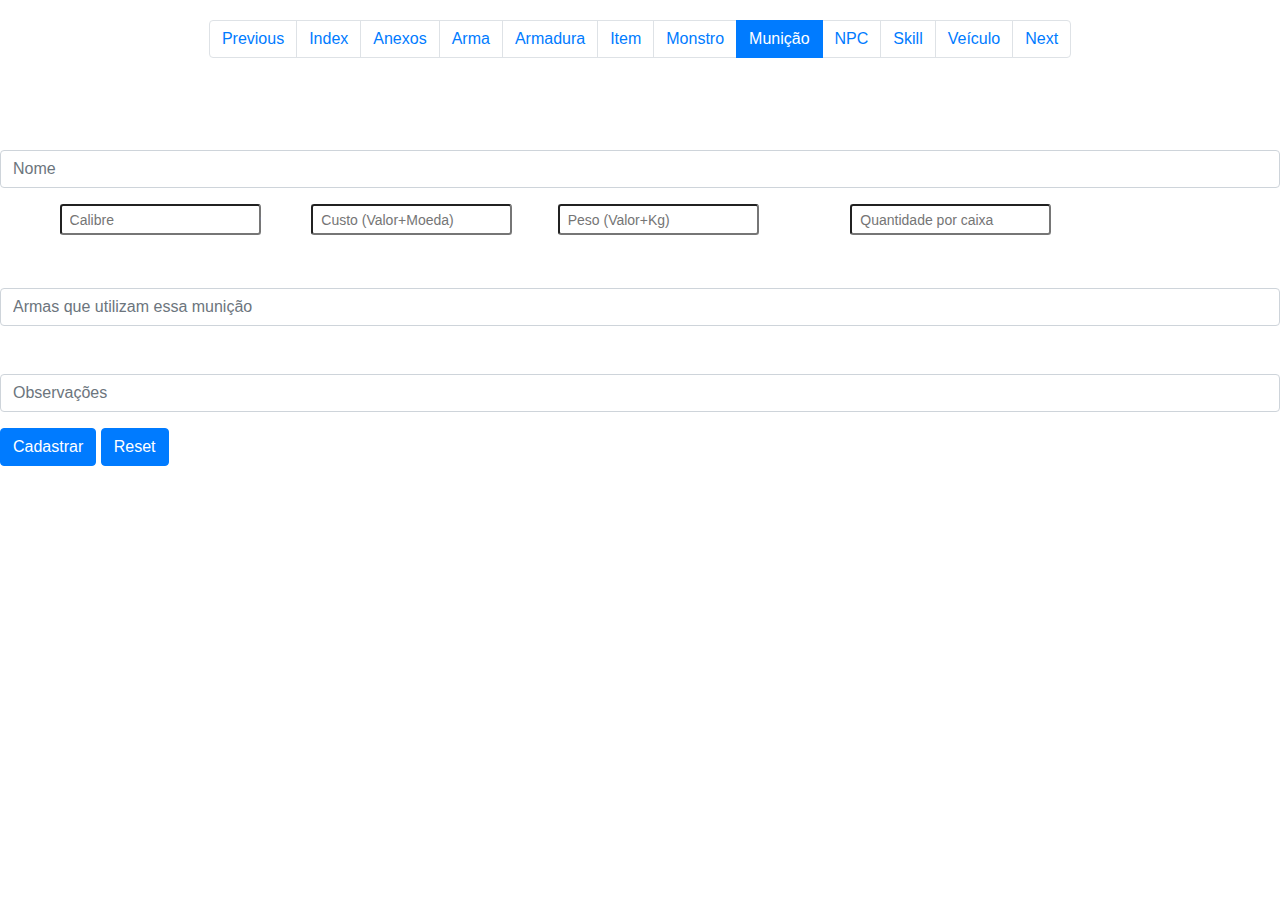
<file: municaoarmas.html>
<!DOCTYPE html>
<html>

<head>
    <title>RPG</title>
    <meta charset="utf-8">
    <meta name="viewport" content="width=device-width, initial-scale=1">
    <link rel="stylesheet" href="https://maxcdn.bootstrapcdn.com/bootstrap/4.3.1/css/bootstrap.min.css">
    <link rel="shortcut icon" href="https://www.favicon.cc/logo3d/444399.png" type="image/x-icon">
</head>

<body background="https://lolstatic-a.akamaihd.net/site/skins-zombie-slayer/e00a99695f876daa0d2226f82576e6a0ac80082f/images/artwork/login-1920x1080.jpg" style="background-repeat: no-repeat;">

    <ul class="pagination justify-content-center" style="margin: 20px 0">
        <li class="page-item">
            <a class="page-link" href="monstro.html">Previous</a>
        </li>
        <li class="page-item">
            <a class="page-link" href="index.html">Index</a>
        </li>
        <li class="page-item">
            <a class="page-link" href="attachment.html">Anexos</a>
        </li>
        <li class="page-item">
            <a class="page-link" href="arma.html">Arma</a>
        </li>
        <li class="page-item">
            <a class="page-link" href="armadura.html">Armadura</a>
        </li>
        <li class="page-item">
            <a class="page-link" href="item.html">Item</a>
        </li>
        <li class="page-item">
            <a class="page-link" href="monstro.html">Monstro</a>
        </li>
        <li class="page-item active">
            <a class="page-link" href="municaoarmas.html">Munição</a>
        </li>
        <li class="page-item">
            <a class="page-link" href="npc.html">NPC</a>
        </li>
        <li class="page-item">
            <a class="page-link" href="skill.html">Skill</a>
        </li>
        <li class="page-item">
            <a class="page-link" href="veiculo.html">Veículo</a>
        </li>
        <li class="page-item">
            <a class="page-link" href="npc.html">Next</a>
        </li>
    </ul>
    <p class="text-white">Cadastro de Munição</p>

    <form method="post" class="needs-validation" novalidate>

        <div class="form-group">
            <label class="text-white" for="nome">Nome:</label>
            <input type="text" class="form-control" id="nome" placeholder="Nome" value="" name="nome" required />
            <div class="valid-feedback">Válido.</div>
            <div class="invalid-feedback">Por Favor Preencha o Campo.</div>
        </div>
        <div class="form-group float-left">
            <label class="text-white" for="calibre">Calibre:</label>
            <input type="text" class="form-control-sm" id="calibre" placeholder="Calibre" value="" name="calibre" required />
            <div class="valid-feedback">Válido.</div>
            <div class="invalid-feedback">Por Favor Preencha o Campo.</div>
        </div>
        <div class="form-group float-left">
            <label class="text-white" for="custo">Custo:</label>
            <input type="text" class="form-control-sm" id="custo" placeholder="Custo (Valor+Moeda)" value="" name="custo" required />
            <div class="valid-feedback">Válido.</div>
            <div class="invalid-feedback">Por Favor Preencha o Campo.</div>
        </div>
        <div class="form-group float-left">
            <label class="text-white" for="peso">Peso:</label>
            <input type="text" class="form-control-sm" id="peso" placeholder="Peso (Valor+Kg)" value="" name="peso" required />
            <div class="valid-feedback">Válido.</div>
            <div class="invalid-feedback">Por Favor Preencha o Campo.</div>
        </div>
        <div class="form-group">
            <label class="text-white" for="quantidade">Quantidade:</label>
            <input type="text" class="form-control-sm" id="quantidade" placeholder="Quantidade por caixa" value="" name="quantidade" required />
            <div class="valid-feedback">Válido.</div>
            <div class="invalid-feedback">Por Favor Preencha o Campo.</div>
        </div>
        <div class="form-group">
            <label class="text-white" for="armas">Armas:</label>
            <input type="text" class="form-control" id="armas" placeholder="Armas que utilizam essa munição" value="" name="armas" required />
            <div class="valid-feedback">Válido.</div>
            <div class="invalid-feedback">Por Favor Preencha o Campo.</div>
        </div>
        <div class="form-group">
            <label class="text-white" for="observacao">Observações:</label>
            <input type="text" class="form-control" id="observacao" placeholder="Observações" value="" name="observacao" />
            <div class="valid-feedback">Válido.</div>
            <div class="invalid-feedback">Por Favor Preencha o Campo.</div>
        </div>
        <button type="submit" class="btn btn-primary">Cadastrar</button>
        <button type="reset" class="btn btn-primary">Reset</button>
    </form>
    <script src="https://ajax.googleapis.com/ajax/libs/jquery/3.4.1/jquery.min.js"></script>
    <script src="https://cdnjs.cloudflare.com/ajax/libs/popper.js/1.14.7/umd/popper.min.js"></script>
    <script src="https://maxcdn.bootstrapcdn.com/bootstrap/4.3.1/js/bootstrap.min.js"></script>
    <script>
        // Disable form submissions if there are invalid fields
        (function() {
            'use strict';
            window.addEventListener('load', function() {
                // Get the forms we want to add validation styles to
                var forms = document.getElementsByClassName('needs-validation');
                // Loop over them and prevent submission
                var validation = Array.prototype.filter.call(forms, function(form) {
                    form.addEventListener('submit', function(event) {
                        if (form.checkValidity() === false) {
                            event.preventDefault();
                            event.stopPropagation();
                        }
                        form.classList.add('was-validated');
                    }, false);
                });
            }, false);
        })();
    </script>
</body>

</html>
</file>
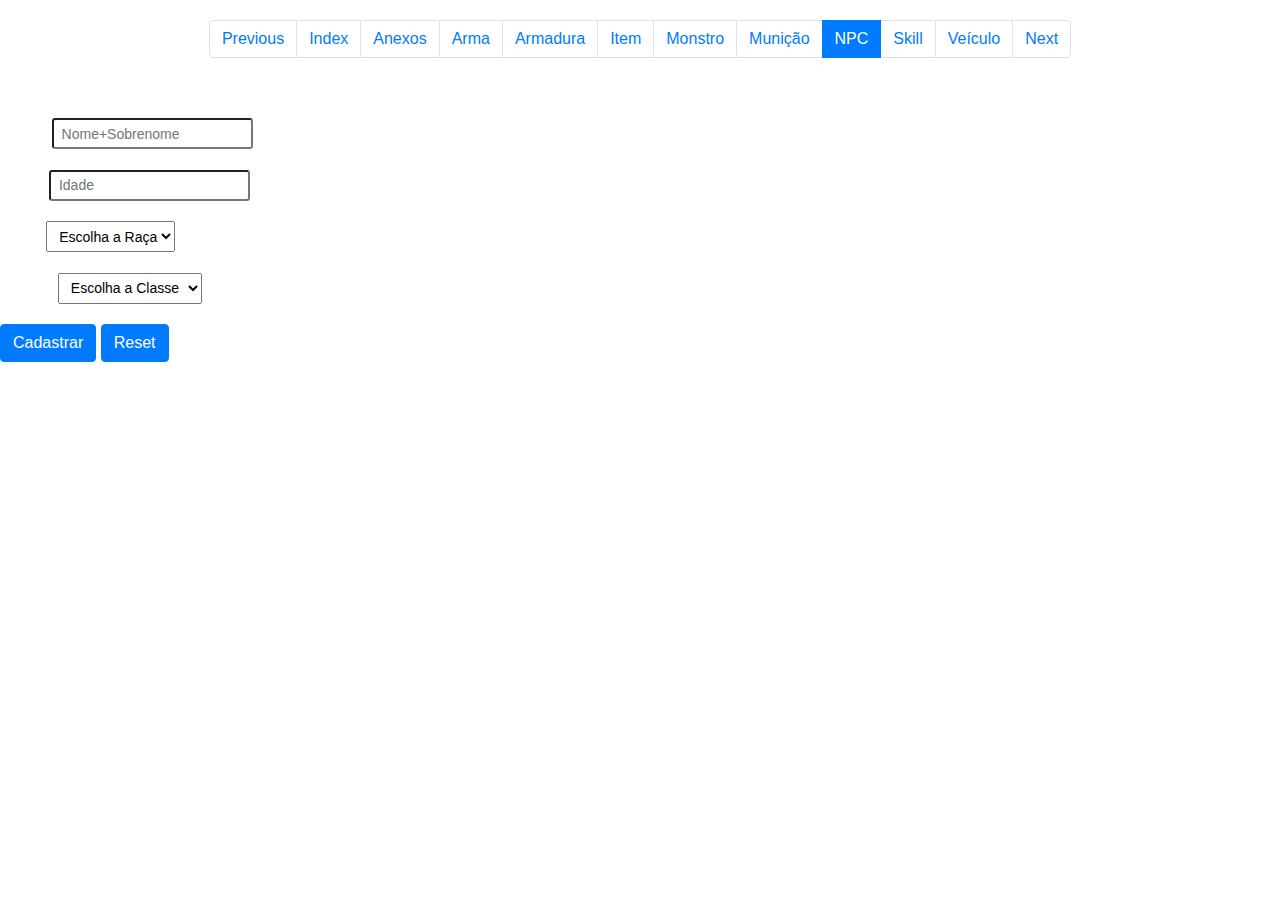
<file: npc.html>
<!DOCTYPE html>
<html>

<head>
    <title>RPG - NPC</title>
    <meta charset="utf-8">
    <meta name="viewport" content="width=device-width, initial-scale=1">
    <link rel="stylesheet" href="https://maxcdn.bootstrapcdn.com/bootstrap/4.3.1/css/bootstrap.min.css">
    <link rel="shortcut icon" href="https://www.favicon.cc/logo3d/444399.png" type="image/x-icon">
</head>

<body background="https://lolstatic-a.akamaihd.net/site/skins-zombie-slayer/e00a99695f876daa0d2226f82576e6a0ac80082f/images/artwork/login-1920x1080.jpg" style="background-repeat: no-repeat;">
    <ul class="pagination justify-content-center" style="margin: 20px 0">
        <li class="page-item">
            <a class="page-link" href="municaoarmas.html">Previous</a>
        </li>
        <li class="page-item">
            <a class="page-link" href="index.html">Index</a>
        </li>
        <li class="page-item">
            <a class="page-link" href="attachment.html">Anexos</a>
        </li>
        <li class="page-item">
            <a class="page-link" href="arma.html">Arma</a>
        </li>
        <li class="page-item">
            <a class="page-link" href="armadura.html">Armadura</a>
        </li>
        <li class="page-item">
            <a class="page-link" href="item.html">Item</a>
        </li>
        <li class="page-item">
            <a class="page-link" href="monstro.html">Monstro</a>
        </li>
        <li class="page-item">
            <a class="page-link" href="municaoarmas.html">Munição</a>
        </li>
        <li class="page-item active">
            <a class="page-link" href="npc.html">NPC</a>
        </li>
        <li class="page-item">
            <a class="page-link" href="skill.html">Skill</a>
        </li>
        <li class="page-item">
            <a class="page-link" href="veiculo.html">Veículo</a>
        </li>
        <li class="page-item">
            <a class="page-link" href="skill.html">Next</a>
        </li>
    </ul>
    <p class="text-white">Cadastro de NPC</p>
    <form method="post" class="needs-validation" novalidate>

        <div class="form-group">
            <label class="text-white" for="nome">Nome:</label>
            <input type="text" class="form-control-sm" id="nome" placeholder="Nome+Sobrenome" value="" name="nome" required />
            <div class="valid-feedback">Válido.</div>
            <div class="invalid-feedback">Por Favor Preencha o Campo.</div>
        </div>
        <div class="form-group">
            <label class="text-white" for="idade">Idade:</label>
            <input type="text" class="form-control-sm" id="idade" placeholder="Idade" value="" name="idade" required />
            <div class="valid-feedback">Válido.</div>
            <div class="invalid-feedback">Por Favor Preencha o Campo.</div>
        </div>
        <div class="form-group">
            <label class="text-white" for="raca">Raça:</label>
            <select name="raca" class="custom-select-sm" id="raca" required>
            <option selected value="">Escolha a Raça</option>
            <option value="Humano">Humano</option>
            <option value="Meio-Zumbi">Meio-Zumbi</option>
            <option value="Zumbi">Zumbi</option>
          </select>
            <div class="valid-feedback">Válido.</div>
            <div class="invalid-feedback">Por Favor Preencha o Campo.</div>
        </div>
        <div class="form-group">
            <label class="text-white" for="classe">Classe:</label>
            <select name="classe" id="classe" class="custom-select-sm" required>
            <option selected value="">Escolha a Classe</option>
            <option value="Guarda-Costa">Guarda-Costa</option>
            <option value="Médico de Campo">Médico de Campo</option>
            <option value="Pistoleiro">Pistoleiro</option>
            <option value="Infiltrador">Infiltrador</option>
            <option value="Artista Macial">Artista Macial</option>
            <option value="Soldado">Soldado</option>
          </select>
            <div class="valid-feedback">Válido.</div>
            <div class="invalid-feedback">Por Favor Preencha o Campo.</div>
        </div>

        <button type="submit" class="btn btn-primary">Cadastrar</button>
        <button type="reset" class="btn btn-primary">Reset</button>
    </form>
    <script src="https://ajax.googleapis.com/ajax/libs/jquery/3.4.1/jquery.min.js"></script>
    <script src="https://cdnjs.cloudflare.com/ajax/libs/popper.js/1.14.7/umd/popper.min.js"></script>
    <script src="https://maxcdn.bootstrapcdn.com/bootstrap/4.3.1/js/bootstrap.min.js"></script>
    <script>
        // Disable form submissions if there are invalid fields
        (function() {
            'use strict';
            window.addEventListener('load', function() {
                // Get the forms we want to add validation styles to
                var forms = document.getElementsByClassName('needs-validation');
                // Loop over them and prevent submission
                var validation = Array.prototype.filter.call(forms, function(form) {
                    form.addEventListener('submit', function(event) {
                        if (form.checkValidity() === false) {
                            event.preventDefault();
                            event.stopPropagation();
                        }
                        form.classList.add('was-validated');
                    }, false);
                });
            }, false);
        })();
    </script>
</body>

</html>
</file>
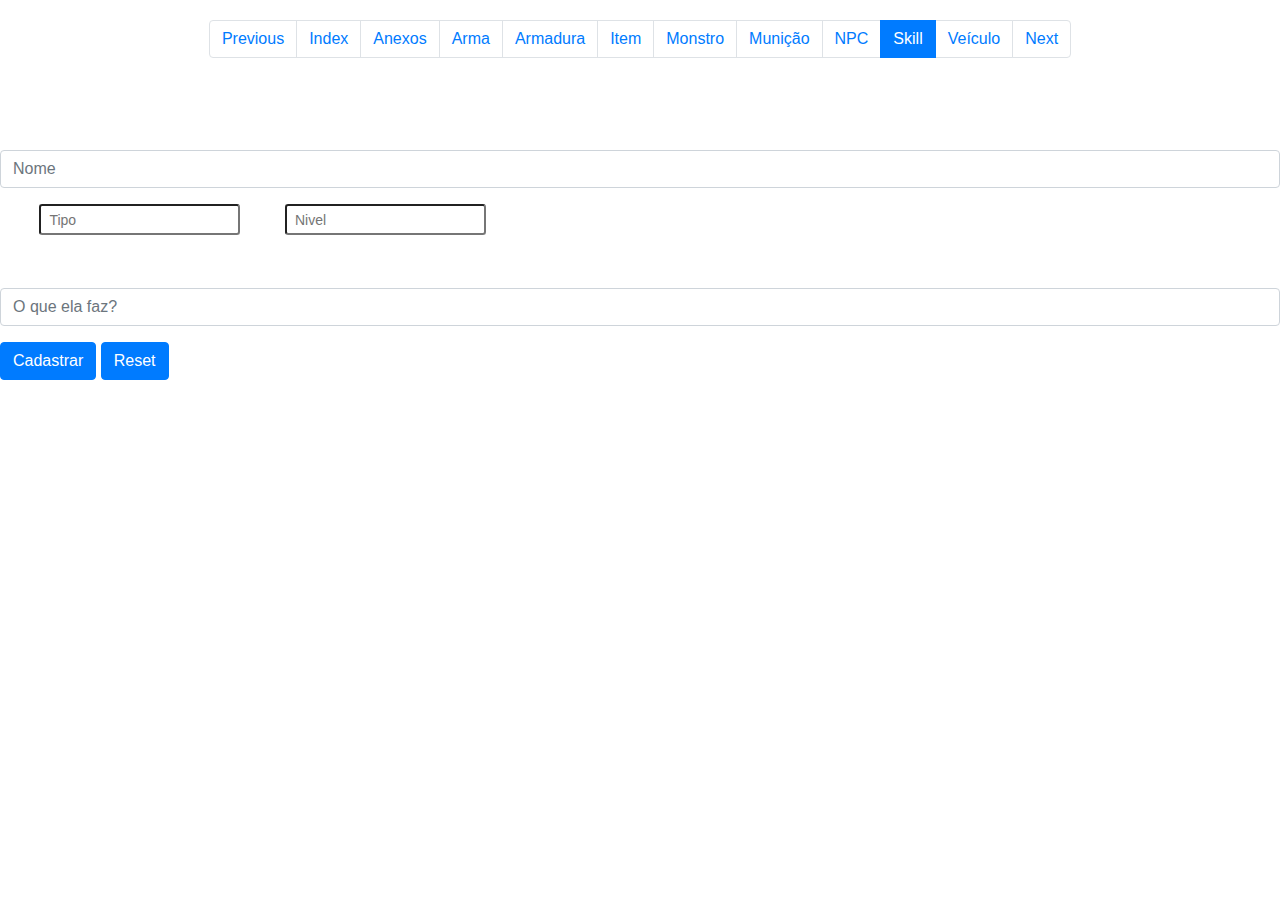
<file: skill.html>
<!DOCTYPE html>
<html>

<head>
    <title>RPG</title>
    <meta charset="utf-8">
    <meta name="viewport" content="width=device-width, initial-scale=1">
    <link rel="stylesheet" href="https://maxcdn.bootstrapcdn.com/bootstrap/4.3.1/css/bootstrap.min.css">
    <link rel="shortcut icon" href="https://www.favicon.cc/logo3d/444399.png" type="image/x-icon">
</head>

<body background="https://lolstatic-a.akamaihd.net/site/skins-zombie-slayer/e00a99695f876daa0d2226f82576e6a0ac80082f/images/artwork/login-1920x1080.jpg" style="background-repeat: no-repeat;">

    <ul class="pagination justify-content-center" style="margin: 20px 0">
        <li class="page-item">
            <a class="page-link" href="npc.html">Previous</a>
        </li>
        <li class="page-item">
            <a class="page-link" href="index.html">Index</a>
        </li>
        <li class="page-item">
            <a class="page-link" href="attachment.html">Anexos</a>
        </li>
        <li class="page-item">
            <a class="page-link" href="arma.html">Arma</a>
        </li>
        <li class="page-item">
            <a class="page-link" href="armadura.html">Armadura</a>
        </li>
        <li class="page-item">
            <a class="page-link" href="item.html">Item</a>
        </li>
        <li class="page-item">
            <a class="page-link" href="monstro.html">Monstro</a>
        </li>
        <li class="page-item">
            <a class="page-link" href="municaoarmas.html">Munição</a>
        </li>
        <li class="page-item">
            <a class="page-link" href="npc.html">NPC</a>
        </li>
        <li class="page-item active">
            <a class="page-link" href="skill.html">Skill</a>
        </li>
        <li class="page-item">
            <a class="page-link" href="veiculo.html">Veículo</a>
        </li>
        <li class="page-item">
            <a class="page-link" href="veiculo.html">Next</a>
        </li>
    </ul>

    <p class="text-white">Cadastro de Anexos</p>

    <form method="post" class="needs-validation" novalidate>

        <div class="form-group">
            <label class="text-white" for="nome">Nome:</label>
            <input type="text" class="form-control" id="nome" placeholder="Nome" value="" name="nome" required />
            <div class="valid-feedback">Válido.</div>
            <div class="invalid-feedback">Por Favor Preencha o Campo.</div>
        </div>

        <div class="form-group float-left">
            <label class="text-white" for="custo">Tipo:</label>
            <input type="text" class="form-control-sm" id="custo" placeholder="Tipo" value="" name="tipo" required />
            <div class="valid-feedback">Válido.</div>
            <div class="invalid-feedback">Por Favor Preencha o Campo.</div>
        </div>

        <div class="form-group">
            <label class="text-white" for="peso">Nivel:</label>
            <input type="text" class="form-control-sm" id="peso" placeholder="Nivel" value="" name="nivel" required />
            <div class="valid-feedback">Válido.</div>
            <div class="invalid-feedback">Por Favor Preencha o Campo.</div>
        </div>

        <div class="form-group">
            <label class="text-white" for="tipo">Descrição:</label>
            <input type="text" class="form-control" id="tipo" placeholder="O que ela faz?" value="" name="descricao" required />
            <div class="valid-feedback">Válido.</div>
            <div class="invalid-feedback">Por Favor Preencha o Campo.</div>
        </div>

        <button type="submit" class="btn btn-primary">Cadastrar</button>
        <button type="reset" class="btn btn-primary">Reset</button>

    </form>
    <script src="https://ajax.googleapis.com/ajax/libs/jquery/3.4.1/jquery.min.js"></script>
    <script src="https://cdnjs.cloudflare.com/ajax/libs/popper.js/1.14.7/umd/popper.min.js"></script>
    <script src="https://maxcdn.bootstrapcdn.com/bootstrap/4.3.1/js/bootstrap.min.js"></script>
    <script>
        // Disable form submissions if there are invalid fields
        (function() {
            'use strict';
            window.addEventListener('load', function() {
                // Get the forms we want to add validation styles to
                var forms = document.getElementsByClassName('needs-validation');
                // Loop over them and prevent submission
                var validation = Array.prototype.filter.call(forms, function(form) {
                    form.addEventListener('submit', function(event) {
                        if (form.checkValidity() === false) {
                            event.preventDefault();
                            event.stopPropagation();
                        }
                        form.classList.add('was-validated');
                    }, false);
                });
            }, false);
        })();
    </script>
</body>

</html>
</file>
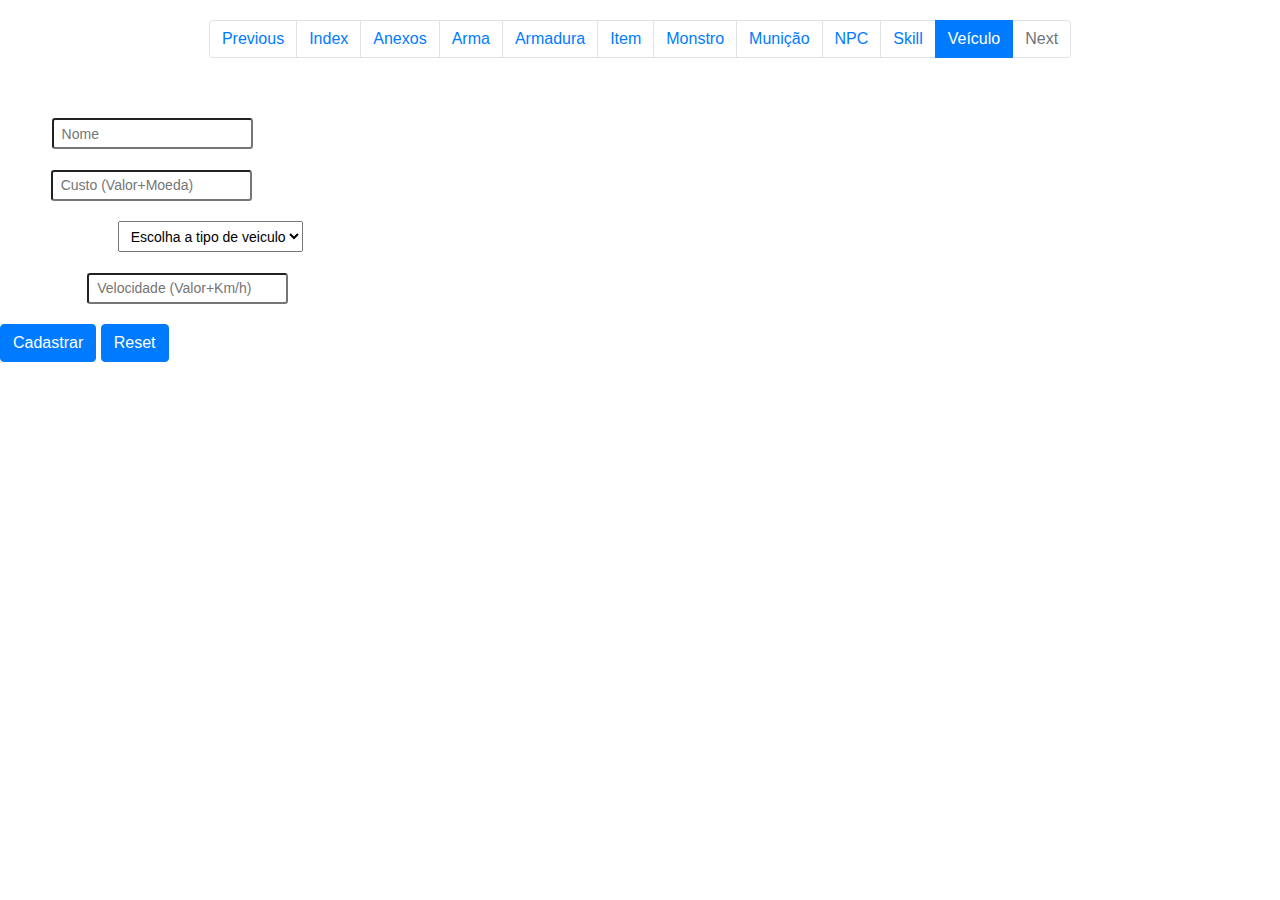
<file: veiculo.html>
<!DOCTYPE html>
<html>

<head>
    <title>RPG - Veiculos</title>
    <meta charset="utf-8">
    <meta name="viewport" content="width=device-width, initial-scale=1">
    <link rel="stylesheet" href="https://maxcdn.bootstrapcdn.com/bootstrap/4.3.1/css/bootstrap.min.css">
    <script src="https://ajax.googleapis.com/ajax/libs/jquery/3.4.1/jquery.min.js"></script>
    <script src="https://cdnjs.cloudflare.com/ajax/libs/popper.js/1.14.7/umd/popper.min.js"></script>
    <script src="https://maxcdn.bootstrapcdn.com/bootstrap/4.3.1/js/bootstrap.min.js"></script>
</head>

<body background="https://lolstatic-a.akamaihd.net/site/skins-zombie-slayer/e00a99695f876daa0d2226f82576e6a0ac80082f/images/artwork/login-1920x1080.jpg" style="background-repeat: no-repeat;">
    <ul class="pagination justify-content-center" style="margin: 20px 0">
        <li class="page-item">
            <a class="page-link" href="skill.html">Previous</a>
        </li>
        <li class="page-item">
            <a class="page-link" href="index.html">Index</a>
        </li>
        <li class="page-item">
            <a class="page-link" href="attachment.html">Anexos</a>
        </li>
        <li class="page-item">
            <a class="page-link" href="arma.html">Arma</a>
        </li>
        <li class="page-item">
            <a class="page-link" href="armadura.html">Armadura</a>
        </li>
        <li class="page-item">
            <a class="page-link" href="item.html">Item</a>
        </li>
        <li class="page-item">
            <a class="page-link" href="monstro.html">Monstro</a>
        </li>
        <li class="page-item">
            <a class="page-link" href="municaoarmas.html">Munição</a>
        </li>
        <li class="page-item">
            <a class="page-link" href="npc.html">NPC</a>
        </li>
        <li class="page-item">
            <a class="page-link" href="skill.html">Skill</a>
        </li>
        <li class="page-item active">
            <a class="page-link" href="veiculo.html">Veículo</a>
        </li>
        <li class="page-item disabled">
            <a class="page-link" href="#">Next</a>
        </li>
    </ul>
    <p class="text-white">Cadastro de Veiculos</p>

    <form method="post" class="needs-validation" novalidate>

        <div class="form-group">
            <label class="text-white" for="nome">Nome:</label>
            <input type="text" class="form-control-sm" id="nome" placeholder="Nome" value="" name="nome" required /><br>
            <div class="valid-feedback">Válido.</div>
            <div class="invalid-feedback">Por Favor Preencha o Campo.</div>
        </div>
        <div class="form-group">
            <label class="text-white" for="custo">Custo:</label>
            <input type="text" class="form-control-sm" id="custo" placeholder="Custo (Valor+Moeda)" value="" name="custo" required /><br>
            <div class="valid-feedback">Válido.</div>
            <div class="invalid-feedback">Por Favor Preencha o Campo.</div>
        </div>
        <div class="form-group">
            <label class="text-white" for="tipo">Tipo de Veiculo:</label>
            <select name="tipo" class="custom-select-sm" id="tipo" required>
                <option selected value="">Escolha a tipo de veiculo</option>
                <option value="Aquatico">Aquatico</option>
                <option value="Terrestre">Terrestre</option>
                <option value="Aereo">Aereo</option>
                <option value="Subterraneo">Subterraneo</option>
                <option value="Anfibio">Anfibio</option>
              </select>
            <div class="valid-feedback">Válido.</div>
            <div class="invalid-feedback">Por Favor Preencha o Campo.</div>
        </div>
        <div class="form-group">
            <label class="text-white" for="velocidade">Velocidade:</label>
            <input type="text" class="form-control-sm" id="velocidade" placeholder="Velocidade (Valor+Km/h)" value="" name="velocidade" required /><br>
            <div class="valid-feedback">Válido.</div>
            <div class="invalid-feedback">Por Favor Preencha o Campo.</div>
        </div>


        <button type="submit" class="btn btn-primary">Cadastrar</button>
        <button type="reset" class="btn btn-primary">Reset</button>

    </form>

    <script>
        // Disable form submissions if there are invalid fields
        (function() {
            'use strict';
            window.addEventListener('load',
                function() {
                    // Get the forms we want to add validation styles to
                    var forms = document
                        .getElementsByClassName('needs-validation');
                    // Loop over them and prevent submission
                    var validation = Array.prototype.filter.call(forms,
                        function(form) {
                            form.addEventListener('submit', function(
                                event) {
                                if (!form.checkValidity()) {
                                    event.preventDefault();
                                    event.stopPropagation();
                                }
                                form.classList.add('was-validated');
                            }, false);
                        });
                }, false);
        })();
    </script>
</body>

</html>
</file>
<file: assets/css/style.css>
.back {
    margin: none;
    padding: none;
    background-image: url(../img/background.jpg);
    background-repeat: repeat-y;
    background-size: cover;
}

.span {
    display: inline-block;
    width: 100%;
    height: 100%;
    margin: 6px;
    background-image: url(../img/img.jpg);
    background-size: cover;
}

.footer {
    position: fixed;
    left: 0px;
    bottom: 0px;
    height: 100px;
    width: 100%;
}

.menu .open-menu {
    display: none;
}

.backdrop {
    display: none;
}

.links:hover {
    text-decoration: none;
    color: #FFF;
}

@media(max-width: 450px) {
    .menu.open .backdrop {
        opacity: .5;
        display: block;
    }
    .menu .backdrop {
        opacity: 0;
        background-color: #000;
        transition: opacity .15s linear;
        position: fixed;
        width: 100%;
        height: 100vh;
        z-index: 1;
        left: 0;
        top: 0;
    }
    header .header-border {
        justify-content: space-between;
    }
    .menu ul {
        display: block;
        position: fixed;
        top: 0;
        right: -80vw;
        width: 80vw;
        height: 100vh;
        background-color: #fff;
        z-index: 2;
        margin: 0;
        transition: right .2s linear;
    }
    .menu.open ul {
        right: 0;
    }
    .menu.open a {
        color: #000;
        padding: 20px;
        display: block;
        font-weight: 100;
        border-bottom: #ccc 1px solid;
    }
    .menu {
        width: 60px;
        flex: initial;
    }
    .menu .open-menu {
        display: block;
        font-size: 2em;
        padding: .9rem;
        flex: 1;
        background: none;
        border: none;
        color: #fff;
    }
}
</file>
